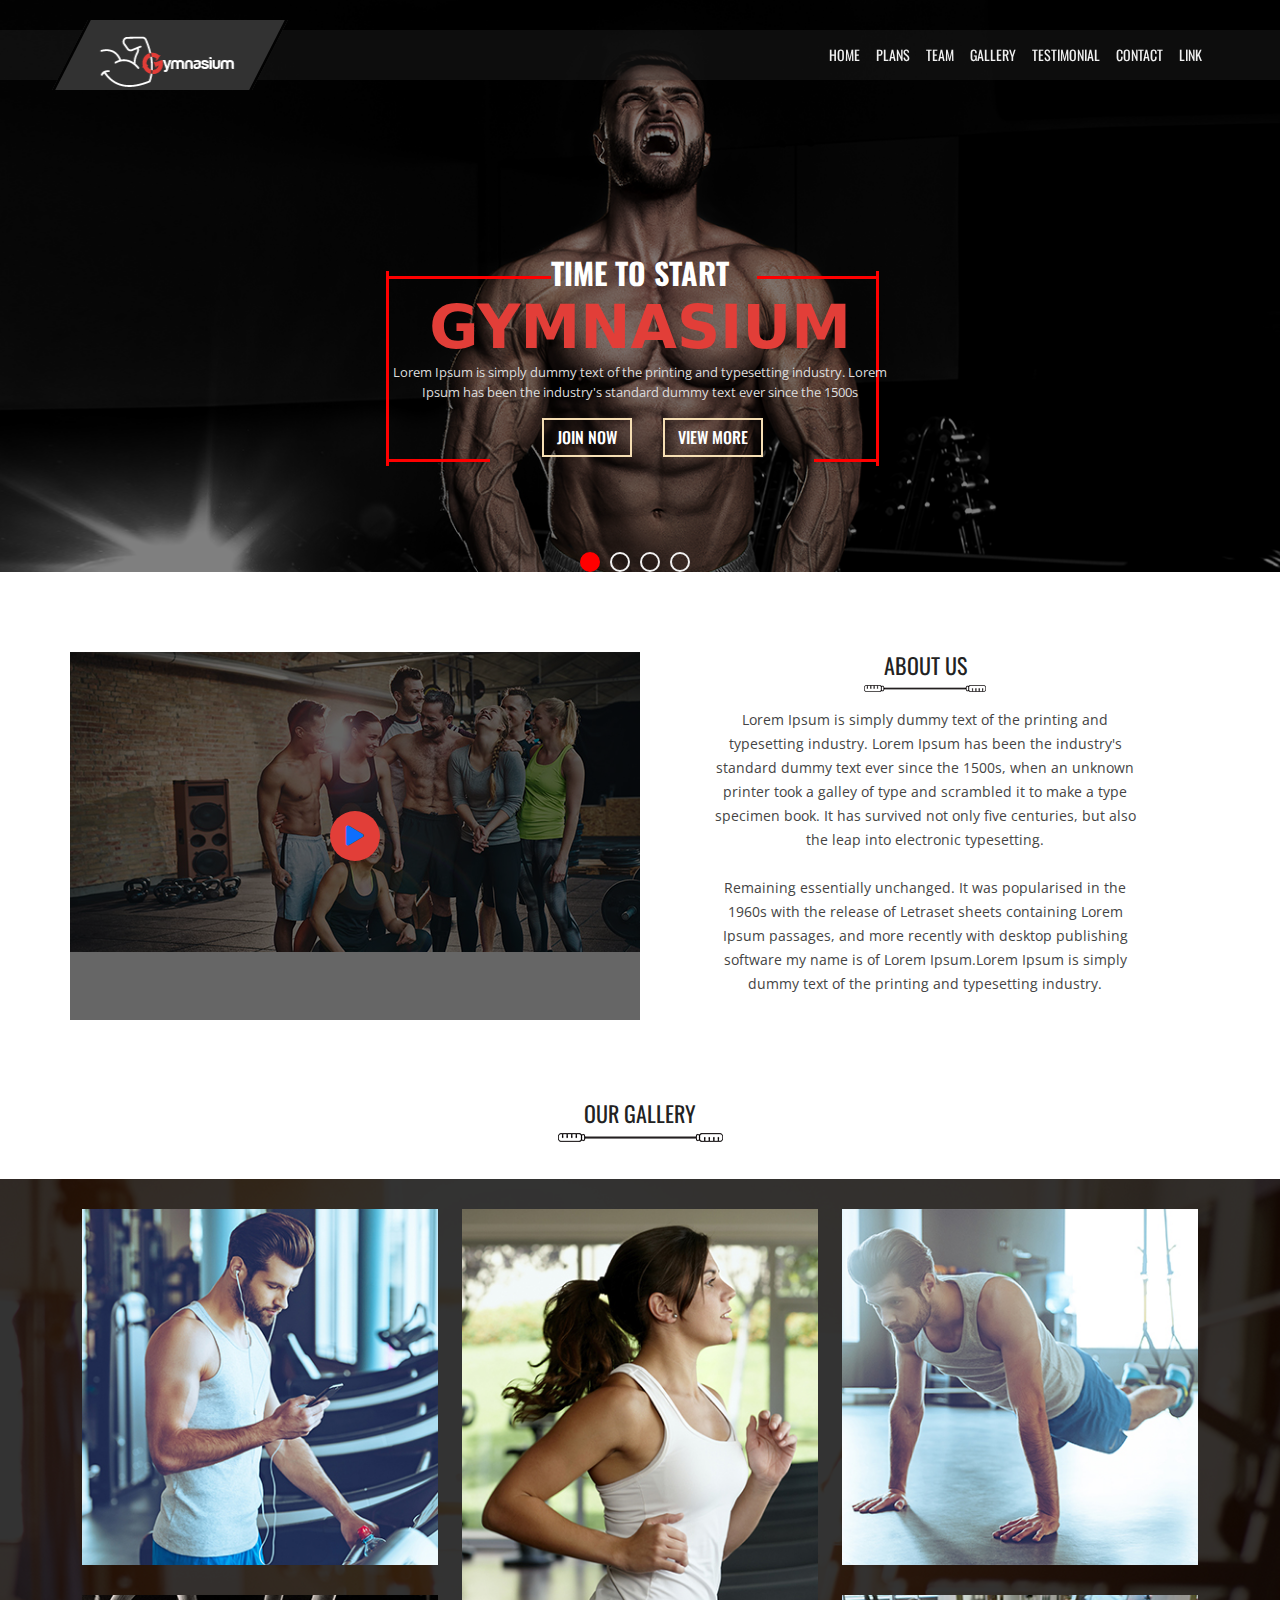
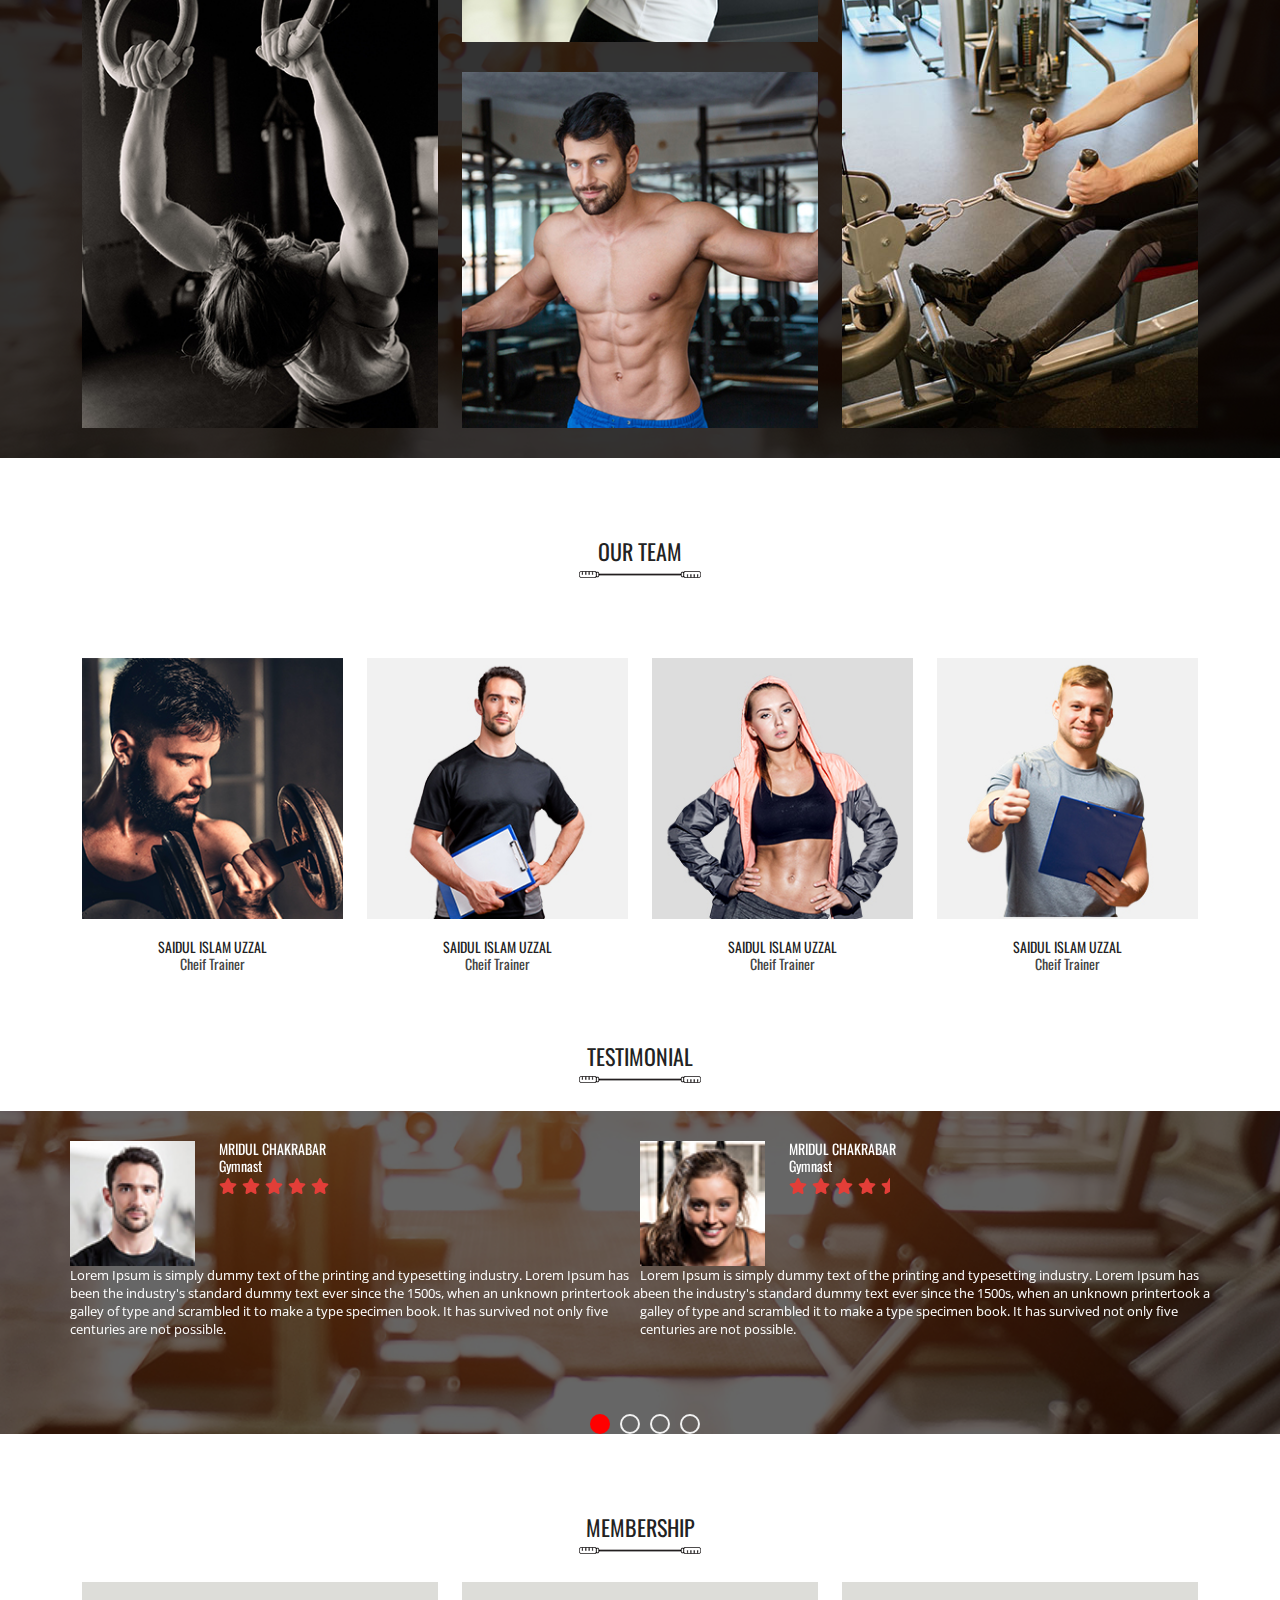
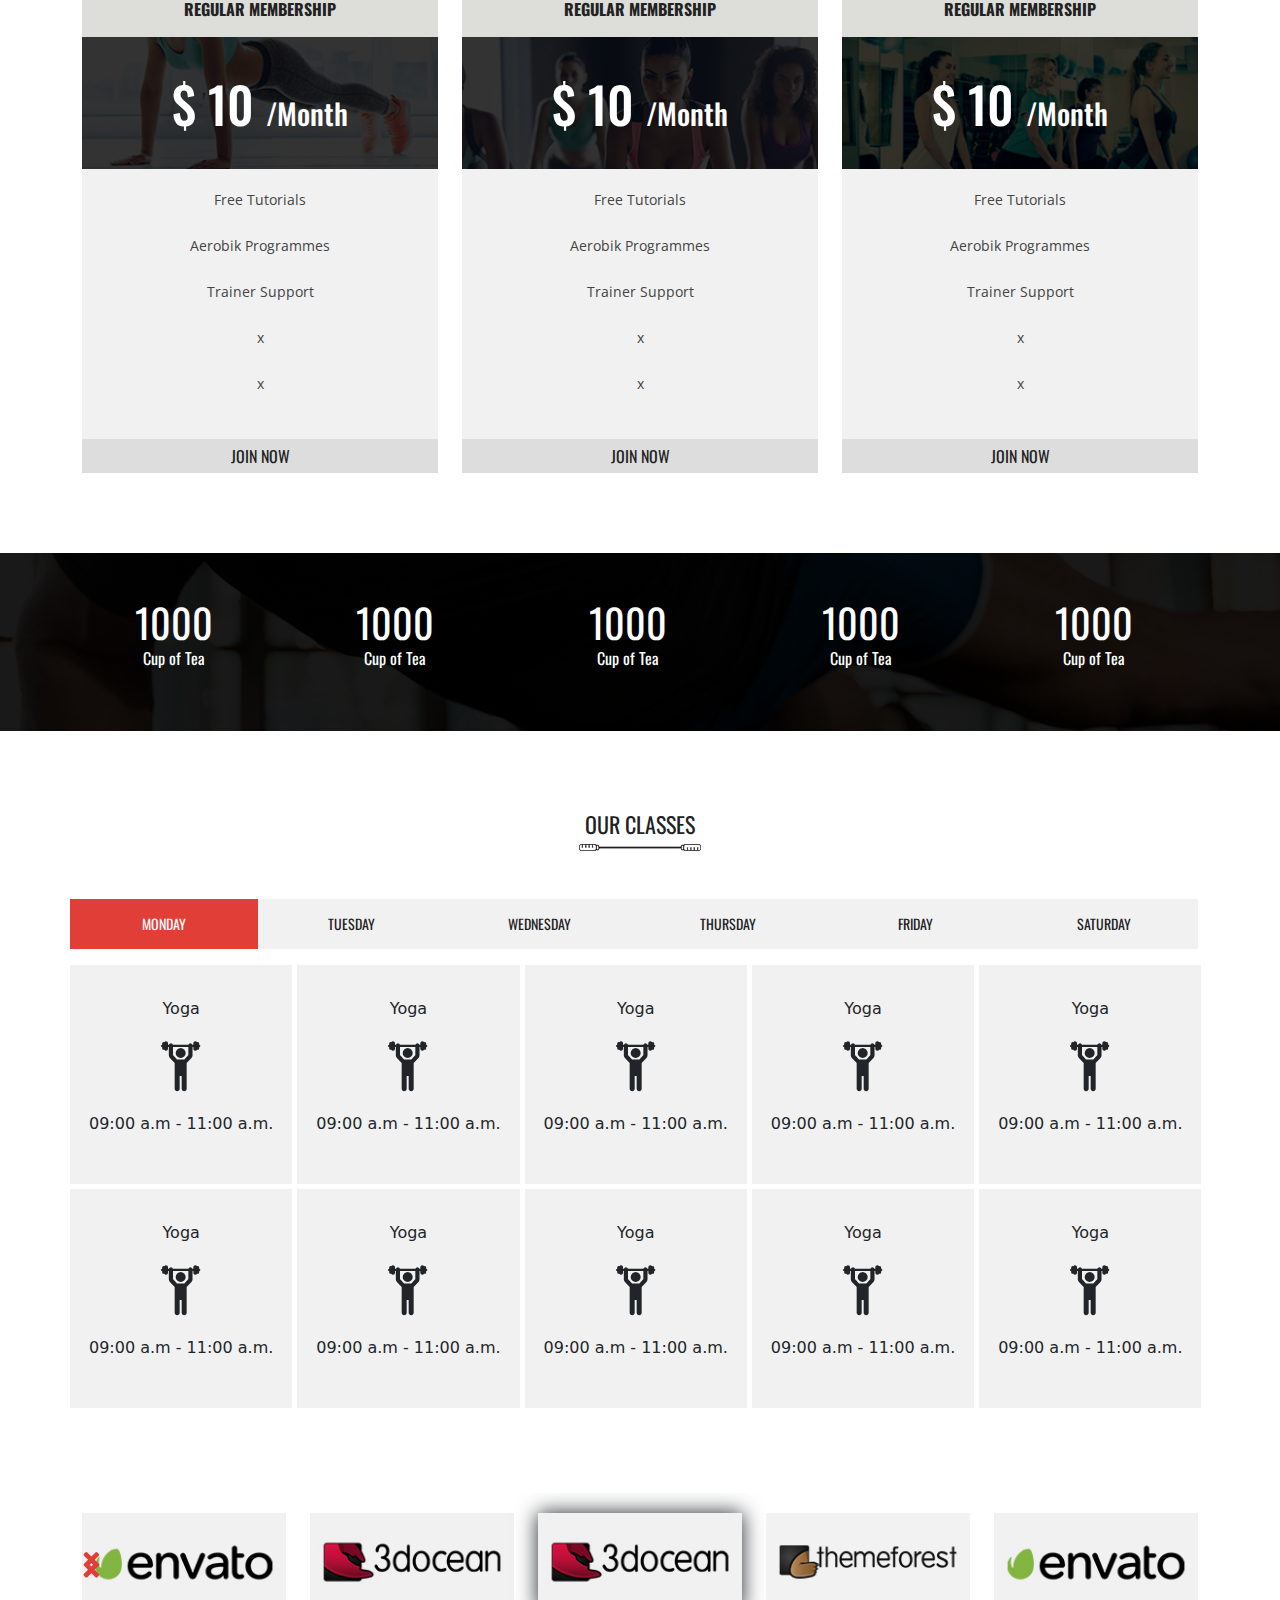
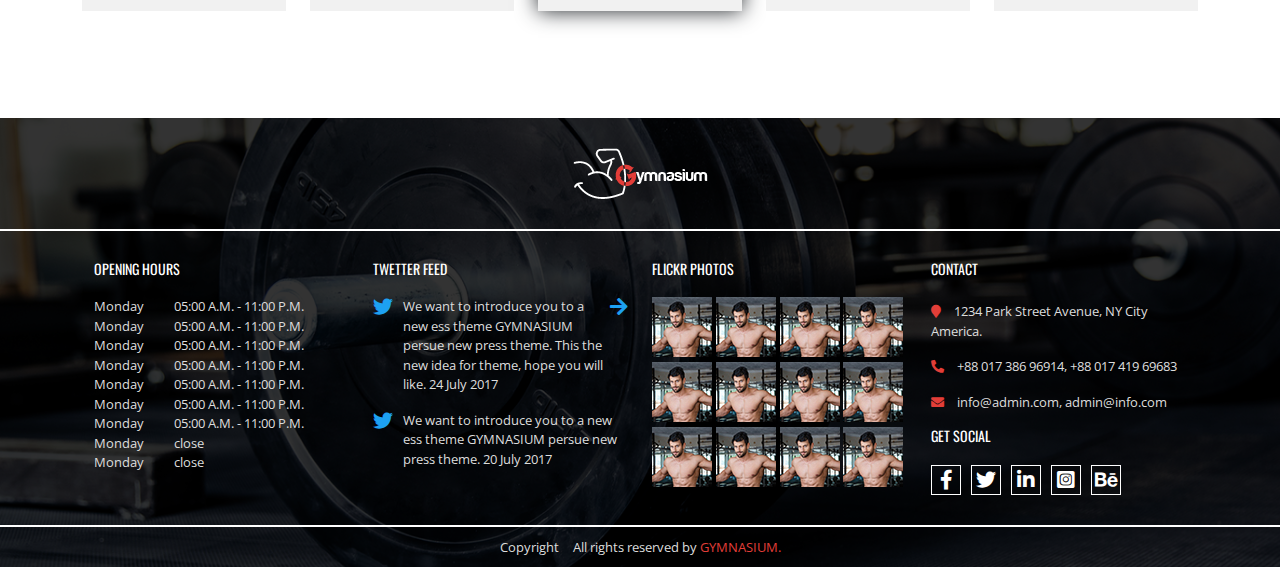
<file: index.html>
<!DOCTYPE html>
<html lang="en">

<head>
  <meta charset="UTF-8">
  <meta http-equiv="X-UA-Compatible" content="IE=edge">
  <meta name="viewport" content="width=device-width, initial-scale=1.0">
  <title>Gymnasium</title>
  <link rel="stylesheet" href="css/bootstrap.min.css">
  <link rel="stylesheet" href="css/slick.css">
  <link href="https://fonts.googleapis.com/css2?family=Oswald:wght@200;300;400;500;600;700&display=swap"
    rel="stylesheet">
  <link
    href="https://fonts.googleapis.com/css2?family=Open+Sans+Condensed:wght@300&family=Open+Sans:wght@300;400;600;700;800&family=Oswald:wght@200;300;400;500;600;700&display=swap"
    rel="stylesheet">
  <link rel="stylesheet" href="font/flaticon.css">
  <link rel="stylesheet" href="css/all.min.css">
  <link rel="stylesheet" href="css/venobox.min.css">
  <link rel="stylesheet" href="css/style.css">
  <link rel="stylesheet" href="css/responsive.css">
</head>

<body>
  <!-- #################################################
    menu part start
###################################################### -->
  <nav class="navbar navbar-expand-lg  menu_bar ">
    <div class="container px-lg-0 ">
      <a class="navbar-brand px-0" href="#"><img src="images/logo.png"    alt=""></a>
      <button class="navbar-toggler" type="button" data-bs-toggle="collapse" data-bs-target="#navbarSupportedContent"
        aria-controls="navbarSupportedContent" aria-expanded="false" aria-label="Toggle navigation">
        <i class="fas fa-bars"></i>
      </button>
      <div class="collapse navbar-collapse" id="navbarSupportedContent">
        <ul class="navbar-nav ms-auto mb-2 mb-lg-0">
          <li class="nav-item">
            <a class="nav-link active" aria-current="page" href="#">Home</a>
          </li>
          <li class="nav-item">
            <a class="nav-link" href="#">Plans</a>
          </li>
          <li class="nav-item">
            <a class="nav-link" href="#">team</a>
          </li>
          <li class="nav-item">
            <a class="nav-link" href="#">Gallery</a>
          </li>
          <li class="nav-item">
            <a class="nav-link" href="#">testimonial</a>
          </li>
          <li class="nav-item">
            <a class="nav-link" href="#">contact</a>
          </li>
          <li class="nav-item">
            <a class="nav-link" href="#">Link</a>
          </li>

        </ul>

      </div>
    </div>
  </nav>

  <!-- #################################################
    menu part end
###################################################### -->

  <!-- #################################################
    banner part start
###################################################### -->

  <section class="banner_part">
    <div class="banner">
      <div class="banner_img" style="background: url(images/banner-1.jpg) center no-repeat ; background-size: cover;">
        <div class="overly"></div>
        <div class="contianer row">
          <div class=" col-lg-6 m-auto banner_text ">
            <h2>Time To Start</h2>
            <h1>Gymnasium</h1>
            <p>Lorem Ipsum is simply dummy text of the printing and typesetting industry. Lorem <br> Ipsum has been the
              industry's standard dummy text ever since the 1500s</p>
            <a href="">join now</a>
            <a href="">View More</a>
          </div>
        </div>
      </div>
      <div class="banner_img"
        style="background: url(images/banner-$\ \(1\).jpg) center no-repeat ; background-size: cover;">
        <div class="overly"> </div>
        <div class="contianer row">
          <div class=" col-lg-6 m-auto banner_text ">
            <h2>Time To Start</h2>
            <h1>Gymnasium</h1>
            <p>Lorem Ipsum is simply dummy text of the printing and typesetting industry. Lorem <br> Ipsum has been the
              industry's standard dummy text ever since the 1500s</p>
            <a href="">join now</a>
            <a href="">View More</a>
          </div>
        </div>
      </div>
      <div class="banner_img"
        style="background: url(images/banner-$\ \(2\).jpg) center no-repeat; background-size: cover;">
        <div class="overly"></div>
        <div class="contianer row">
          <div class=" col-lg-6 m-auto banner_text ">
            <h2>Time To Start</h2>
            <h1>Gymnasium</h1>
            <p>Lorem Ipsum is simply dummy text of the printing and typesetting industry. Lorem <br> Ipsum has been the
              industry's standard dummy text ever since the 1500s</p>
            <a href="">join now</a>
            <a href="">View More</a>
          </div>
        </div>
      </div>
      <div class="banner_img"
        style="background: url(images/banner-$\ \(3\).jpg) center no-repeat ; background-size: cover;">
        <div class="overly"></div>
        <div class="contianer row">
          <div class=" col-lg-6 m-auto banner_text ">
            <h2>Time To Start</h2>
            <h1>Gymnasium</h1>
            <p>Lorem Ipsum is simply dummy text of the printing and typesetting industry. Lorem <br> Ipsum has been the
              industry's standard dummy text ever since the 1500s</p>

            <a href="">join now</a>
            <a href="">View More</a>
          </div>
        </div>
      </div>
    </div>


  </section>
  <!-- #################################################             
    banner part end
###################################################### -->

  <!-- #################################################             
    about part start
###################################################### -->
  <section class="about_part">
    <div class="container">
      <div class="row">
        <div class="col-lg-6 about_img p-0">
          <div class="overly">
            <a class="venobox" data-autoplay="true" data-vbtype="video" href="https://youtu.be/uKnU7ks_AR0">
              <i class="fas fa-play"></i></a>
          </div>
          <img class="img-fluid w-100" src="images/about.jpg" alt="">
        </div>
        <div class="col-lg-6 text-center about_text">
          <h3>About Us</h3>
          <img src="images/style.png" alt="">
          <p>Lorem Ipsum is simply dummy text of the printing and typesetting industry. Lorem Ipsum has been the
            industry's standard dummy text ever since the 1500s, when an unknown printer took a galley of type and
            scrambled it to make a type specimen book. It has survived not only five centuries, but also the leap into
            electronic typesetting. <br> <br>

            Remaining essentially unchanged. It was popularised in the 1960s with the release of Letraset sheets
            containing Lorem Ipsum passages, and more recently with desktop publishing software my name is of Lorem
            Ipsum.Lorem Ipsum is simply dummy text of the printing and typesetting industry. </p>

        </div>
      </div>
    </div>
  </section>

  <!-- #################################################             
    about part end
###################################################### -->

  <!-- #################################################             
    gallery part start
###################################################### -->
  <section class="gallery_part">
    <div class="gallery_head text-center">
      <h3>Our Gallery</h3>
      <img src="images/style-2.png" alt="">
    </div>

    <div class="gal_part" style="background: url(images/gal_banner.jpg) no-repeat center; background-size: cover;">
      <div class="container gal_cont">
        <div class="row">
          <div class="col-lg-4 gal_col">
            <div class="gal_img">
              <div class="overly">
                <a class="venobox" data-gall="gallery01" href="images/gal_img-1.jpg"><i
                    class="fas fa-search-plus"></i></a>

              </div>
              <img src="images/gal_img-1.jpg" class="img-fluid w-100 " alt="">
            </div>
            <div class="gal_img">
              <div class="overly">
                <a class="venobox" data-gall="gallery01" href="images/gal_img-4.jpg"><i
                    class="fas fa-search-plus"></i></a>
              </div>
              <img src="images/gal_img-4.jpg" class="img-fluid w-100 " alt="">
            </div>
          </div>

          <div class="col-lg-4 gal_col">
            <div class="gal_img">
              <div class="overly">
                <a class="venobox" data-gall="gallery01" href="images/gal_img-2.jpg"><i
                    class="fas fa-search-plus"></i></a>

              </div>
              <img src="images/gal_img-2.jpg" class="img-fluid w-100 " alt="">
            </div>
            <div class="gal_img">
              <div class="overly">
                <a class="venobox" data-gall="gallery01" href="images/gal_img-6.jpg"><i
                    class="fas fa-search-plus"></i></a>
              </div>
              <img src="images/gal_img-6.jpg" class="img-fluid w-100 " alt="">
            </div>
          </div>

          <div class="col-lg-4 gal_col">
            <div class="gal_img">
              <div class="overly">
                <a class="venobox" data-gall="gallery01" href="images/gal_img-3.jpg"><i
                    class="fas fa-search-plus"></i></a>

              </div>
              <img src="images/gal_img-3.jpg" class="img-fluid w-100 " alt="">
            </div>
            <div class="gal_img">
              <div class="overly">
                <a class="venobox" data-gall="gallery01" href="images/gal_img-5.jpg"><i
                    class="fas fa-search-plus"></i></a>
              </div>
              <img src="images/gal_img-5.jpg" class="img-fluid w-100 " alt="">
            </div>
          </div>
        </div>
      </div>

    </div>
  </section>

  <!-- #################################################             
    gallery part end
###################################################### -->

  <!-- #################################################             
    team part start
###################################################### -->
  <section class="team_part">
    <div class="container">
      <div class="row text-center">
        <div class="col-lg-12 team_head ">
          <h3>Our Team</h3>
          <img src="images/style.png" alt="">
        </div>
      </div>
    </div>

    <div class="team_pic">
      <div class="container">
        <div class="row">
          <div class="col-lg-3 team_col text-center">
            <div class="team_img">
              <div class="overly">
                <ul>
                  <li><a href="#"><i class="fab fa-facebook-f"></i></a></li>
                  <li><a href="#"><i class="fab fa-twitter"></i></a></li>
                  <li><a href="#"><i class="fab fa-linkedin-in"></i></a></li>
                </ul>
              </div>
              <img src="images/team-1.jpg" class="img-fluid w-100" alt="">
            </div>
            <div class="team_text">
              <h4>Saidul Islam Uzzal</h4>
              <h5>Cheif Trainer</h5>
              <p>Lorem Ipsum is simply dummy text of the printing and typesetting industry. Lorem Ipsum 1500s.</p>
            </div>
          </div>


          <div class="col-lg-3 team_col text-center">
            <div class="team_img">
              <div class="overly">
                <ul>
                  <li><a href="#"><i class="fab fa-facebook-f"></i></a></li>
                  <li><a href="#"><i class="fab fa-twitter"></i></a></li>
                  <li><a href="#"><i class="fab fa-linkedin-in"></i></a></li>
                </ul>
              </div>
              <img src="images/team-2.jpg" class="img-fluid w-100" alt="">
            </div>
            <div class="team_text">
              <h4>Saidul Islam Uzzal</h4>
              <h5>Cheif Trainer</h5>
              <p>Lorem Ipsum is simply dummy text of the printing and typesetting industry. Lorem Ipsum 1500s.</p>
            </div>
          </div>


          <div class="col-lg-3 team_col text-center">
            <div class="team_img">
              <div class="overly">
                <ul>
                  <li><a href="#"><i class="fab fa-facebook-f"></i></a></li>
                  <li><a href="#"><i class="fab fa-twitter"></i></a></li>
                  <li><a href="#"><i class="fab fa-linkedin-in"></i></a></li>
                </ul>
              </div>
              <img src="images/team-3.jpg" class="img-fluid w-100" alt="">
            </div>
            <div class="team_text">
              <h4>Saidul Islam Uzzal</h4>
              <h5>Cheif Trainer</h5>
              <p>Lorem Ipsum is simply dummy text of the printing and typesetting industry. Lorem Ipsum 1500s.</p>
            </div>
          </div>

          <div class="col-lg-3 team_col text-center">
            <div class="team_img">
              <div class="overly">
                <ul>
                  <li><a href="#"><i class="fab fa-facebook-f"></i></a></li>
                  <li><a href="#"><i class="fab fa-twitter"></i></a></li>
                  <li><a href="#"><i class="fab fa-linkedin-in"></i></a></li>
                </ul>
              </div>
              <img src="images/team-4.jpg" class="img-fluid w-100" alt="">
            </div>
            <div class="team_text">
              <h4>Saidul Islam Uzzal</h4>
              <h5>Cheif Trainer</h5>
              <p>Lorem Ipsum is simply dummy text of the printing and typesetting industry. Lorem Ipsum 1500s.</p>
            </div>
          </div>
        </div>
      </div>
    </div>


  </section>


  <!-- #################################################             
    team part end
###################################################### -->

  <!-- #################################################             
    testimonial part start
###################################################### -->
  <section class="testimonial_part">
    <div class="container">
      <div class="row">
        <div class="col-lg-12 testimonial_head text-center ">
          <h3>testimonial</h3>
          <img src="images/style.png" alt="">
        </div>
      </div>
    </div>

    <div class="testimonial_text"
      style="background: url(images/testimonial.jpg) no-repeat center; background-size: cover;">
      <div class="container test_cont">
        <div class="row text_slide">
          <div class="col-lg-6">
            <div class="row">
              <div class="col-lg-3">
                <img src="images/test_img-1.jpg" class="img-fluid w-100" alt="">
              </div>
              <div class="col-lg-9 test_head">
                <h4>Mridul Chakrabar</h4>
                <h5>Gymnast</h5>
                <i class="fas fa-star"></i>
                <i class="fas fa-star"></i>
                <i class="fas fa-star"></i>
                <i class="fas fa-star"></i>
                <i class="fas fa-star"></i>
              </div>
              <div class="col-lg-12 test_text">
                <p>Lorem Ipsum is simply dummy text of the printing and typesetting industry. Lorem Ipsum has been the
                  industry's standard dummy text ever since the 1500s, when an unknown printertook a galley of type and
                  scrambled it to make a type specimen book. It has survived not only five centuries are not possible.
                </p>
              </div>
            </div>
          </div>

          <div class="col-lg-6">
            <div class="row">
              <div class="col-lg-3">
                <img src="images/test_img-2.jpg" class="img-fluid w-100" alt="">
              </div>
              <div class="col-lg-9 test_head">
                <h4>Mridul Chakrabar</h4>
                <h5>Gymnast</h5>
                <i class="fas fa-star"></i>
                <i class="fas fa-star"></i>
                <i class="fas fa-star"></i>
                <i class="fas fa-star"></i>
                <i class="fas fa-star-half"></i>
              </div>
              <div class="col-lg-12 test_text">
                <p>Lorem Ipsum is simply dummy text of the printing and typesetting industry. Lorem Ipsum has been the
                  industry's standard dummy text ever since the 1500s, when an unknown printertook a galley of type and
                  scrambled it to make a type specimen book. It has survived not only five centuries are not possible.
                </p>
              </div>
            </div>
          </div>

          <div class="col-lg-6">
            <div class="row">
              <div class="col-lg-3">
                <img src="images/test_img-1.jpg" class="img-fluid w-100" alt="">
              </div>
              <div class="col-lg-9 test_head">
                <h4>Mridul Chakrabar</h4>
                <h5>Gymnast</h5>
                <i class="fas fa-star"></i>
                <i class="fas fa-star"></i>
                <i class="fas fa-star"></i>
                <i class="fas fa-star"></i>
                <i class="fas fa-star"></i>
              </div>
              <div class="col-lg-12 test_text">
                <p>Lorem Ipsum is simply dummy text of the printing and typesetting industry. Lorem Ipsum has been the
                  industry's standard dummy text ever since the 1500s, when an unknown printertook a galley of type and
                  scrambled it to make a type specimen book. It has survived not only five centuries are not possible.
                </p>
              </div>
            </div>
          </div>

          <div class="col-lg-6">
            <div class="row">
              <div class="col-lg-3">
                <img src="images/test_img-2.jpg" class="img-fluid w-100" alt="">
              </div>
              <div class="col-lg-9 test_head">
                <h4>Mridul Chakrabar</h4>
                <h5>Gymnast</h5>
                <i class="fas fa-star"></i>
                <i class="fas fa-star"></i>
                <i class="fas fa-star"></i>
                <i class="fas fa-star"></i>
                <i class="fas fa-star-half"></i>
              </div>
              <div class="col-lg-12 test_text">
                <p>Lorem Ipsum is simply dummy text of the printing and typesetting industry. Lorem Ipsum has been the
                  industry's standard dummy text ever since the 1500s, when an unknown printertook a galley of type and
                  scrambled it to make a type specimen book. It has survived not only five centuries are not possible.
                </p>
              </div>
            </div>
          </div>
        </div>
      </div>
    </div>

  </section>


  <!-- #################################################             
    testimonial part end
###################################################### -->

  <!-- #################################################             
    membership part star
###################################################### -->
  <section class="member_part">
    <div class="container">
      <div class="row">
        <div class="col-lg-12 membership_head text-center ">
          <h3>membership</h3>
          <img src="images/style.png" alt="">
        </div>
      </div>

      <div class="row member_text">
        <div class="col-lg-4 text-center col_part">
          <h4>Regular Membership</h4>
          <h3 style="background: url(images/member_img.jpg) center no-repeat; background-size: cover;">$ 10
            <span>/Month</span></h3>
          <ul>
            <li>Free Tutorials</li>
            <li>Aerobik Programmes</li>
            <li>Trainer Support</li>
            <li>x</li>
            <li>x</li>
          </ul>
          <a href="#">Join Now</a>
        </div>

        <div class="col-lg-4 text-center col_part">
          <h4>Regular Membership</h4>
          <h3 style="background: url(images/member_img-2.jpg) center no-repeat; background-size: cover;">$ 10
            <span>/Month</span></h3>
          <ul>
            <li>Free Tutorials</li>
            <li>Aerobik Programmes</li>
            <li>Trainer Support</li>
            <li>x</li>
            <li>x</li>
          </ul>
          <a href="#">Join Now</a>
        </div>

        <div class="col-lg-4 text-center col_part">
          <h4>Regular Membership</h4>
          <h3 style="background: url(images/member_img-3.jpg) center no-repeat; background-size: cover;">$ 10
            <span>/Month</span></h3>
          <ul>
            <li>Free Tutorials</li>
            <li>Aerobik Programmes</li>
            <li>Trainer Support</li>
            <li>x</li>
            <li>x</li>
          </ul>
          <a href="#">Join Now</a>
        </div>
      </div>

    </div>

  </section>

  <!-- #################################################             
    membership part end
###################################################### -->

  <!-- #################################################             
    counter part start
###################################################### -->

  <section class="counter_part" style="background: url(images/counter.jpg) no-repeat  center;background-size: cover;">
    <div class="container ">
      <div class="row text-center">
        <div class="col counter_text p-0 ">
          <h2 class="counter">1000</h2>
          <p>Cup of Tea</p>
        </div>
        <div class="col counter_text ">
          <h2 class="counter">1000</h2>
          <p>Cup of Tea</p>
        </div>
        <div class="col counter_text ">
          <h2 class="counter">1000</h2>
          <p>Cup of Tea</p>
        </div>

        <div class="col counter_text ">
          <h2 class="counter">1000</h2>
          <p>Cup of Tea</p>
        </div>

        <div class="col counter_text ">
          <h2 class="counter">1000</h2>
          <p>Cup of Tea</p>
        </div>
      </div>
    </div>
  </section>

  <!-- #################################################             
    counter part end
###################################################### -->


  <!-- #################################################             
    class part  start
###################################################### -->
  <section class="class_part">
    <div class="container">
      <div class="row">
        <div class="col-lg-12 membership_head text-center ">
          <h3>Our Classes</h3>
          <img src="images/style.png" alt="">
        </div>
      </div>
      <div class="row class_text">
        <ul class="nav nav-pills mb-3 nav_head" id="pills-tab" role="tablist">
          <li class="nav-item" role="presentation">
            <button class="nav-link active" id="monday" data-bs-toggle="pill" data-bs-target="#monday_time"
              type="button" role="tab" aria-controls="monday_time" aria-selected="true">monday</button>
          </li>
          <li class="nav-item" role="presentation">
            <button class="nav-link" id="tuesday" data-bs-toggle="pill" data-bs-target="#tuesday_time" type="button"
              role="tab" aria-controls="tuesday_time" aria-selected="false">tuesday</button>
          </li>
          <li class="nav-item" role="presentation">
            <button class="nav-link" id="wednesday" data-bs-toggle="pill" data-bs-target="#wednesday_time" type="button"
              role="tab" aria-controls="wednesday_time" aria-selected="false">wednesday</button>
          </li>

          <li class="nav-item" role="presentation">
            <button class="nav-link" id="thursday" data-bs-toggle="pill" data-bs-target="#thursday_time" type="button"
              role="tab" aria-controls="thursday_time"" aria-selected=" false">thursday</button>
          </li>
          <li class="nav-item" role="presentation">
            <button class="nav-link" id="friday" data-bs-toggle="pill" data-bs-target="#friday_time" type="button"
              role="tab" aria-controls="friday_time" aria-selected="false">friday</button>
          </li>
          <li class="nav-item" role="presentation">
            <button class="nav-link" id="saturday" data-bs-toggle="pill" data-bs-target="#saturday_time" type="button"
              role="tab" aria-controls="saturday_time" aria-selected="false">saturday</button>
          </li>
        </ul>
        <div class="tab-content m-0 p-0" id="pills-tabContent">
          <div class="tab-pane fade show active" id="monday_time" role="tabpanel" aria-labelledby="monday">
            <ul class="count_text">
              <li>
                <p>Yoga</p>
                <i class="flaticon-man-lifting-weight"></i>
                <p>09:00 a.m - 11:00 a.m.</p>
              </li>
              <li>
                <p>Yoga</p>
                <i class="flaticon-man-lifting-weight"></i>
                <p>09:00 a.m - 11:00 a.m.</p>
              </li>
              <li>
                <p>Yoga</p>
                <i class="flaticon-man-lifting-weight"></i>
                <p>09:00 a.m - 11:00 a.m.</p>
              </li>
              <li>
                <p>Yoga</p>
                <i class="flaticon-man-lifting-weight"></i>
                <p>09:00 a.m - 11:00 a.m.</p>
              </li>
              <li>
                <p>Yoga</p>
                <i class="flaticon-man-lifting-weight"></i>
                <p>09:00 a.m - 11:00 a.m.</p>
              </li>
              <li>
                <p>Yoga</p>
                <i class="flaticon-man-lifting-weight"></i>
                <p>09:00 a.m - 11:00 a.m.</p>
              </li>
              <li>
                <p>Yoga</p>
                <i class="flaticon-man-lifting-weight"></i>
                <p>09:00 a.m - 11:00 a.m.</p>
              </li>
              <li>
                <p>Yoga</p>
                <i class="flaticon-man-lifting-weight"></i>
                <p>09:00 a.m - 11:00 a.m.</p>
              </li>
              <li>
                <p>Yoga</p>
                <i class="flaticon-man-lifting-weight"></i>
                <p>09:00 a.m - 11:00 a.m.</p>
              </li>
              <li>
                <p>Yoga</p>
                <i class="flaticon-man-lifting-weight"></i>
                <p>09:00 a.m - 11:00 a.m.</p>
              </li>
            </ul>

          </div>
          <div class="tab-pane fade" id="tuesday_time" role="tabpanel" aria-labelledby="tuesday">
            <ul class="count_text">
              <li>
                <p>Yoga</p>
                <i class="flaticon-man-lifting-weight"></i>
                <p>09:00 a.m - 11:00 a.m.</p>
              </li>
              <li>
                <p>Yoga</p>
                <i class="flaticon-man-lifting-weight"></i>
                <p>09:00 a.m - 11:00 a.m.</p>
              </li>
              <li>
                <p>Yoga</p>
                <i class="flaticon-man-lifting-weight"></i>
                <p>09:00 a.m - 11:00 a.m.</p>
              </li>
              <li>
                <p>Yoga</p>
                <i class="flaticon-man-lifting-weight"></i>
                <p>09:00 a.m - 11:00 a.m.</p>
              </li>
              <li>
                <p>Yoga</p>
                <i class="flaticon-man-lifting-weight"></i>
                <p>09:00 a.m - 11:00 a.m.</p>
              </li>
              <li>
                <p>Yoga</p>
                <i class="flaticon-man-lifting-weight"></i>
                <p>09:00 a.m - 11:00 a.m.</p>
              </li>

            </ul>
          </div>
          <div class="tab-pane fade" id="wednesday_time" role="tabpanel" aria-labelledby="wednesday">
            <ul class="count_text">
              <li>
                <p>Yoga</p>
                <i class="flaticon-man-lifting-weight"></i>
                <p>09:00 a.m - 11:00 a.m.</p>
              </li>
              <li>
                <p>Yoga</p>
                <i class="flaticon-man-lifting-weight"></i>
                <p>09:00 a.m - 11:00 a.m.</p>
              </li>
              <li>
                <p>Yoga</p>
                <i class="flaticon-man-lifting-weight"></i>
                <p>09:00 a.m - 11:00 a.m.</p>
              </li>


            </ul>
          </div>
          <div class="tab-pane fade" id="thursday_time" role="tabpanel" aria-labelledby="thursday">thursday</div>
          <div class="tab-pane fade" id="friday_time" role="tabpanel" aria-labelledby="friday">friday</div>
          <div class="tab-pane fade" id="saturday_time" role="tabpanel" aria-labelledby="saturday">saturday</div>
        </div>
      </div>
    </div>
  </section>

  <!-- #################################################             
    class  part end
###################################################### -->


  <!-- #################################################             
    logo  part start
###################################################### --> 


<section class="logo_part">
  <div class="container">
    <div class="row logo_slider">
      <div class="col">
        <div class="logo_img">
          <img src="images/logo-2.jpg" class="img-fluid w-100" alt="">
        </div>
      </div>

      <div class="col">
        <div class="logo_img">
          <img src="images/logo-3.jpg" class="img-fluid w-100" alt="">
        </div>
      </div>

      <div class="col">
        <div class="logo_img">
          <img src="images/logo-6.jpg" class="img-fluid w-100" alt="">
        </div>
      </div>

      <div class="col">
        <div class="logo_img">
          <img src="images/logo-5.jpg" class="img-fluid w-100" alt="">
        </div>
      </div>

      <div class="col">
        <div class="logo_img">
          <img src="images/logo-6.jpg" class="img-fluid w-100" alt="">
        </div>
      </div>

      <div class="col">
        <div class="logo_img">
          <img src="images/logo-2.jpg" class="img-fluid w-100" alt="">
        </div>
      </div>
    </div>
  </div>
</section>


  <!-- #################################################             
    logo  part end
######################################################




  <!-- #################################################             
    footer  part start
###################################################### -->
  <section class="footer_part" style="background: url(images/footer.jpg) no-repeat center; background-size: cover;">
    <div class="container">
      <div class="row text-center footer_logo">
        <div class="col-lg-12 ">
          <img src="images/logo.png" alt="">
        </div>
      </div>
    </div>
    <div class="footer_text">
      <div class="container">
        <div class="row footer_row">
          <div class="col-lg-3 footer_first">
            <h4>Opening Hours</h4>
            <ul>
              <li>Monday<span>05:00 A.M. - 11:00 P.M.</span></li>
              <li>Monday<span>05:00 A.M. - 11:00 P.M.</span></li>
              <li>Monday<span>05:00 A.M. - 11:00 P.M.</span></li>
              <li>Monday<span>05:00 A.M. - 11:00 P.M.</span></li>
              <li>Monday<span>05:00 A.M. - 11:00 P.M.</span></li>
              <li>Monday<span>05:00 A.M. - 11:00 P.M.</span></li>
              <li>Monday<span>05:00 A.M. - 11:00 P.M.</span></li>
              <li>Monday<span>close</span></li>
              <li>Monday<span>close</span></li>

            </ul>

          </div>
          <div class="col-lg-3 footer_first">
            <h4>Twetter Feed</h4>
            <ul>
              <li><i class="fab fa-twitter"></i>
                <p>We want to introduce you to a new ess theme GYMNASIUM persue new
                  press theme. This the new idea for theme, hope you will like.
                  24 July 2017</p> <i class="fas fa-arrow-right"></i>
              </li>

              <li><i class="fab fa-twitter"></i>
                <p>We want to introduce you to a new ess theme GYMNASIUM persue new
                  press theme.
                  20 July 2017</p>
              </li>
            </ul>

          </div>

          <div class="col-lg-3 footer_first footer_img">
            <h4>Flickr Photos</h4>
            <ul>
              <li><img src="images/footer_img.jpg" alt=""> </li>
              <li><img src="images/footer_img.jpg" alt=""> </li>
              <li><img src="images/footer_img.jpg" alt=""> </li>
              <li><img src="images/footer_img.jpg" alt=""> </li>
              <li><img src="images/footer_img.jpg" alt=""> </li>
              <li><img src="images/footer_img.jpg" alt=""> </li>
              <li><img src="images/footer_img.jpg" alt=""> </li>
              <li><img src="images/footer_img.jpg" alt=""> </li>
              <li><img src="images/footer_img.jpg" alt=""> </li>
              <li><img src="images/footer_img.jpg" alt=""> </li>
              <li><img src="images/footer_img.jpg" alt=""> </li>
              <li><img src="images/footer_img.jpg" alt=""> </li>
            </ul>
            
          </div>

          <div class="col-lg-3 footer_first footer_icon">
            <h4>Contact</h4>
            <div class="footer_add">
            <p><i class="fas fa-map-marker"></i>  1234 Park Street Avenue, NY City America.</p>
            <p><i class="fas fa-phone-alt"></i> +88 017 386 96914, +88 017 419 69683</p>
            <p><i class="fas fa-envelope"></i>  info@admin.com, admin@info.com</p>
          </div>
          <h4>get Social</h4>
          <ul>
            <li><a href=""><i class="fab fa-facebook-f"></i></a></li>
            <li><a href=""><i class="fab fa-twitter"></i></a></li>
            <li><a href=""><i class="fab fa-linkedin-in"></i></a></li>
            <li><a href=""><i class="fab fa-instagram-square"></i></a></li>
            <li><a href=""><i class="fab fa-behance"></i></a></li>
           
          </ul>
          </div>
        </div>
      </div>
    </div>
<div class="text-center footer_last"> <p>Copyright  All rights reserved by <span> GYMNASIUM.</span></p> </div>
   

  </section> 


  <!-- #################################################             
    footer  part end
###################################################### -->











  <script src="js/jquery-1.12.4.min.js"></script>
  <script src="js/bootstrap.bundle.min.js"></script>
  <script src="js/slick.min.js"></script>
  <script src="js/venobox.min.js"></script>
  <script src="js/waypoints.min.js"></script>
  <script src="js/jquery.counterup.min.js"></script>
  <script src="js/script.js"></script>
</body>

</html>
</file>
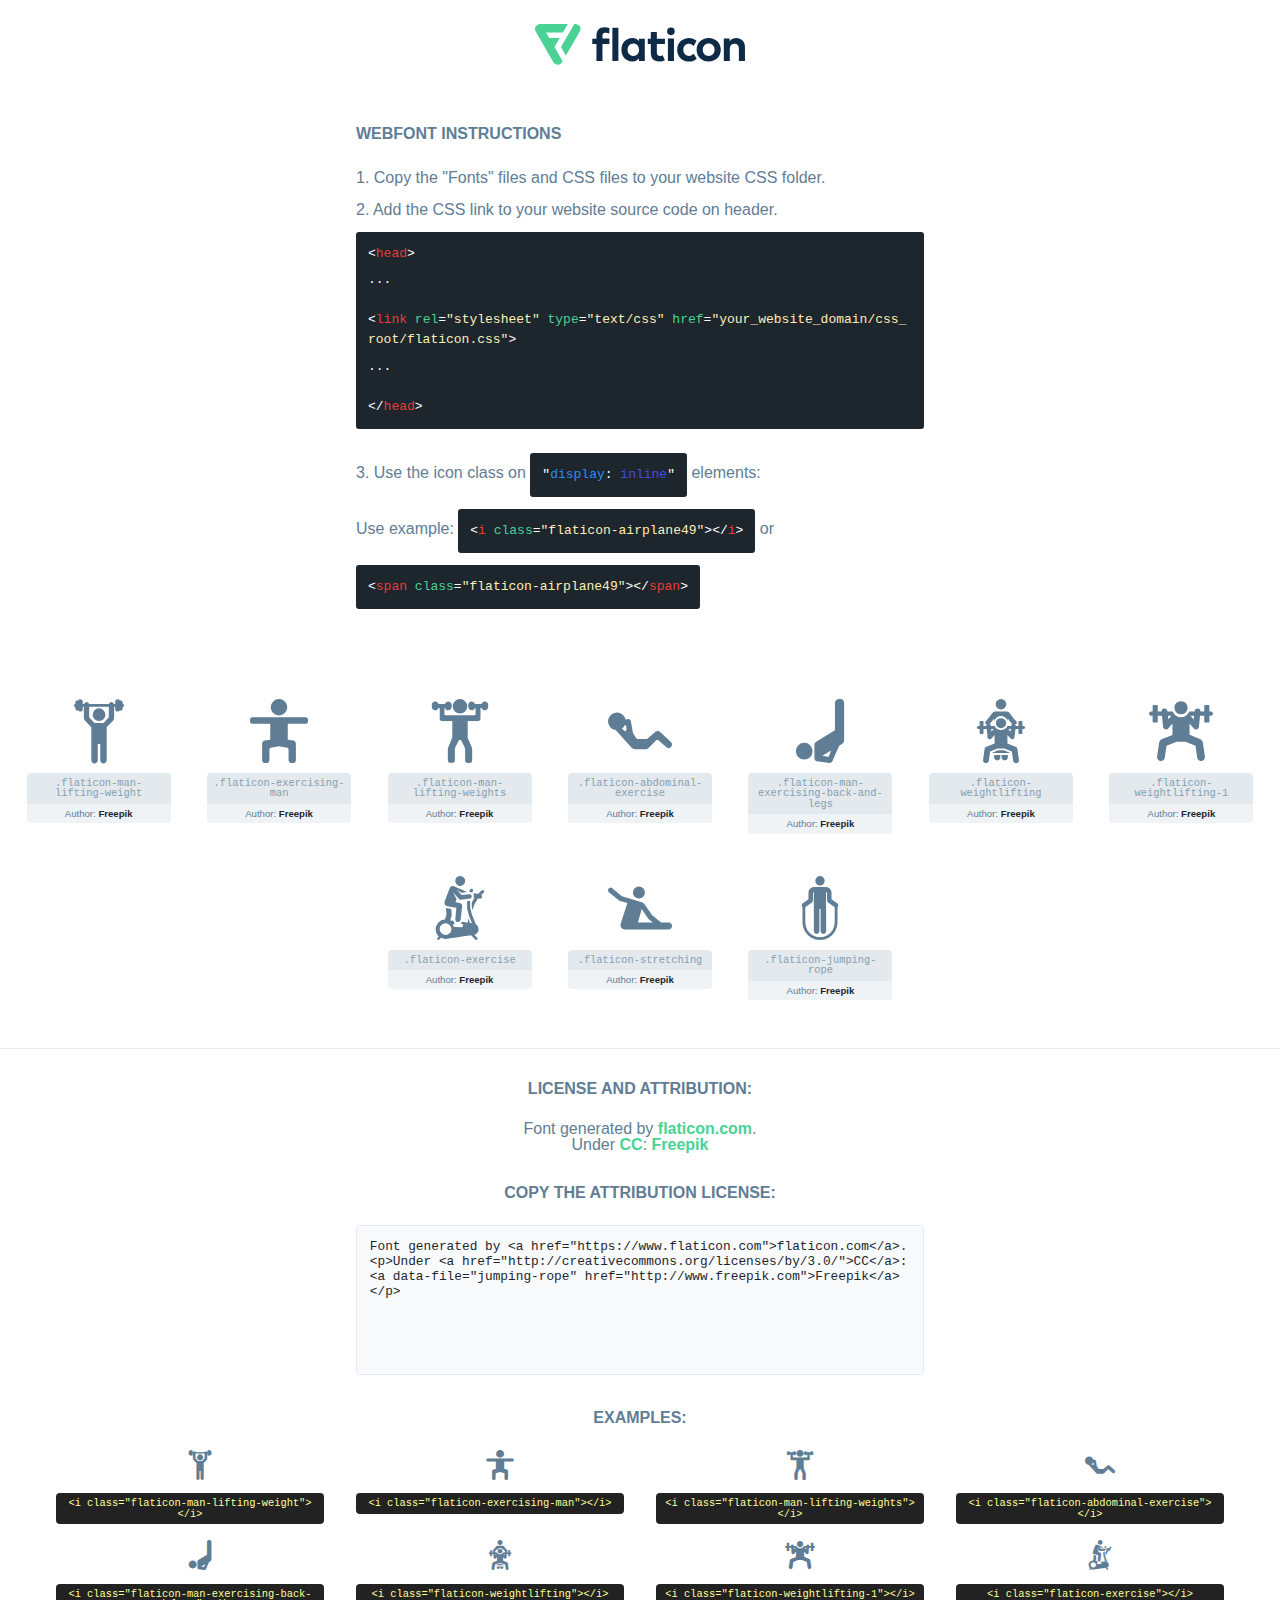
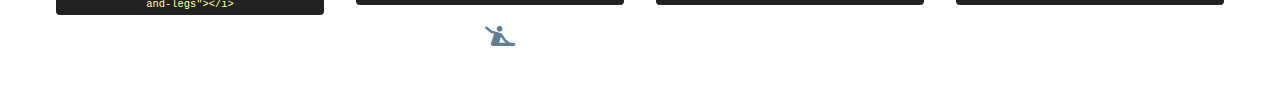
<file: font/flaticon.html>
<!DOCTYPE html>
<html lang="en">
<head>
    <title>Flaticon Webfont</title>
    <link rel="stylesheet" type="text/css" href="flaticon.css"/>
    <meta charset="UTF-8">
    <style>
        html, body, div, span, applet, object, iframe,
        h1, h2, h3, h4, h5, h6, p, blockquote, pre,
        a, abbr, acronym, address, big, cite, code,
        del, dfn, em, img, ins, kbd, q, s, samp,
        small, strike, strong, sub, sup, tt, var,
        b, u, i, center,
        dl, dt, dd, ol, ul, li,
        fieldset, form, label, legend,
        table, caption, tbody, tfoot, thead, tr, th, td,
        article, aside, canvas, details, embed,
        figure, figcaption, footer, header, hgroup,
        menu, nav, output, ruby, section, summary,
        time, mark, audio, video {
            margin: 0;
            padding: 0;
            border: 0;
            font-size: 100%;
            font: inherit;
            vertical-align: baseline;
        }

        /* HTML5 display-role reset for older browsers */
        article, aside, details, figcaption, figure,
        footer, header, hgroup, menu, nav, section {
            display: block;
        }

        body {
            line-height: 1;
        }

        ol, ul {
            list-style: none;
        }

        blockquote, q {
            quotes: none;
        }

        blockquote:before, blockquote:after,
        q:before, q:after {
            content: '';
            content: none;
        }

        table {
            border-collapse: collapse;
            border-spacing: 0;
        }

        body {
            font-family: Helvetica, Arial, sans-serif;
            font-size: 16px;
            color: #5f7d95;
        }

        a {
            color: #4AD295;
            font-weight: bold;
            text-decoration: none;
        }

        * {
            -moz-box-sizing: border-box;
            -webkit-box-sizing: border-box;
            box-sizing: border-box;
            margin: 0;
            padding: 0;
        }

        [class^="flaticon-"]:before, [class*=" flaticon-"]:before, [class^="flaticon-"]:after, [class*=" flaticon-"]:after {
            font-family: Flaticon;
            font-size: 30px;
            font-style: normal;
            margin-left: 20px;
            color: #333;
        }

        .wrapper {
            max-width: 600px;
            margin: auto;
            padding: 0 1em;
        }

        .title {
            margin-bottom: 24px;
            text-transform: uppercase;
            font-weight: bold;
        }

        header {
            text-align: center;
            padding: 24px;
        }

        header .logo {
            width: 210px;
            height: auto;
            border: none;
            display: inline-block;
        }

        header strong {
            font-size: 28px;
            font-weight: 500;
            vertical-align: middle;
        }

        .demo {
            margin: 2em auto;
            line-height: 1.25em;
        }

        .demo ul li {
            margin-bottom: 12px;
        }

        .demo ul li code {
            background-color: #1D262D;
            border-radius: 3px;
            padding: 12px;
            display: inline-block;
            color: #fff;
            font-family: Consolas, Monaco, Lucida Console, Liberation Mono, DejaVu Sans Mono, Bitstream Vera Sans Mono, Courier New, monospace;
            font-weight: lighter;
            margin-top: 12px;
            font-size: 13px;
            word-break: break-all;
        }

        .demo ul li code .red {
            color: #EC3A3B;
        }

        .demo ul li code .green {
            color: #4AD295;
        }

        .demo ul li code .yellow {
            color: #FFEEB6;
        }

        .demo ul li code .blue {
            color: #2C8CF4;
        }

        .demo ul li code .purple {
            color: #4949E7;
        }

        .demo ul li code .dots {
            margin-top: 0.5em;
            display: block;
        }

        #glyphs {
            border-bottom: 1px solid #E3E9ED;
            padding: 2em 0;
            text-align: center;
        }

        .glyph {
            display: inline-block;
            width: 9em;
            margin: 1em;
            text-align: center;
            vertical-align: top;
            background: #FFF;
        }

        .glyph .flaticon {
            padding: 10px;
            display: block;
            font-family: "Flaticon";
            font-size: 64px;
            line-height: 1;
        }

        .glyph .flaticon:before {
            font-size: 64px;
            color: #5f7d95;
            margin-left: 0;
        }

        .class-name {
            font-size: 0.65em;
            background-color: #E3E9ED;
            color: #869FB2;
            border-radius: 4px 4px 0 0;
            padding: 0.5em;
            font-family: Consolas, Monaco, Lucida Console, Liberation Mono, DejaVu Sans Mono, Bitstream Vera Sans Mono, Courier New, monospace;
        }

        .author-name {
            font-size: 0.6em;
            background-color: #EFF3F6;
            border-top: 0;
            border-radius: 0 0 4px 4px;
            padding: 0.5em;
        }

        .author-name a {
            color: #1D262D;
        }

        .class-name:last-child {
            font-size: 10px;
            color: #888;
        }

        .class-name:last-child a {
            font-size: 10px;
            color: #555;
        }

        .glyph > input {
            display: block;
            width: 100px;
            margin: 5px auto;
            text-align: center;
            font-size: 12px;
            cursor: text;
        }

        .glyph > input.icon-input {
            font-family: "Flaticon";
            font-size: 16px;
            margin-bottom: 10px;
        }

        .attribution .title {
            margin-top: 2em;
        }

        .attribution textarea {
            background-color: #F8FAFB;
            color: #1D262D;
            padding: 1em;
            border: none;
            box-shadow: none;
            border: 1px solid #E3E9ED;
            border-radius: 4px;
            resize: none;
            width: 100%;
            height: 150px;
            font-size: 0.8em;
            font-family: Consolas, Monaco, Lucida Console, Liberation Mono, DejaVu Sans Mono, Bitstream Vera Sans Mono, Courier New, monospace;
            -webkit-appearance: none;
        }

        .attribution textarea:hover {
            border-color: #CFD9E0;
        }

        .attribution textarea:focus {
            border-color: #4AD295;
        }

        .iconsuse {
            margin: 2em auto;
            text-align: center;
            max-width: 1200px;
        }

        .iconsuse:after {
            content: '';
            display: table;
            clear: both;
        }

        .iconsuse .image {
            float: left;
            width: 25%;
            padding: 0 1em;
        }

        .iconsuse .image p {
            margin-bottom: 1em;
        }

        .iconsuse .image span {
            display: block;
            font-size: 0.65em;
            background-color: #222;
            color: #fff;
            border-radius: 4px;
            padding: 0.5em;
            color: #FFFF99;
            margin-top: 1em;
            font-family: Consolas, Monaco, Lucida Console, Liberation Mono, DejaVu Sans Mono, Bitstream Vera Sans Mono, Courier New, monospace;
        }

        .flaticon:before {
            color: #5f7d95;
        }

        #footer {
            text-align: center;
            background-color: #1D262D;
            color: #869FB2;
            padding: 12px;
            font-size: 14px;
        }

        #footer a {
            font-weight: normal;
        }

        @media (max-width: 960px) {
            .iconsuse .image {
                width: 50%;
            }
        }

        .preview {
            width: 100px;
            display: inline-block;
            margin: 10px;
        }

        .preview .inner {
            display: inline-block;
            width: 100%;
            text-align: center;
            background: #f5f5f5;
            -webkit-border-radius: 3px 3px 0 0;
            -moz-border-radius: 3px 3px 0 0;
            border-radius: 3px 3px 0 0;
        }

        .preview .inner  {
            line-height: 85px;
            font-size: 40px;
            color: #333;
        }

        .label {
            display: inline-block;
            width: 100%;
            box-sizing: border-box;
            padding: 5px;
            font-size: 10px;
            font-family: Monaco, monospace;
            color: #666;
            white-space: nowrap;
            overflow: hidden;
            text-overflow: ellipsis;
            background: #ddd;
            -webkit-border-radius: 0 0 3px 3px;
            -moz-border-radius: 0 0 3px 3px;
            border-radius: 0 0 3px 3px;
            color: #666;
        }
    </style>
</head>
<body>
    <header>
        <a href="https://www.flaticon.com/" target="_blank" class="logo">
            <svg xmlns="http://www.w3.org/2000/svg" viewBox="0 0 394.3 76.5">
                <path d="M156.6,69.4H145.3V7.1h11.3Z" style="fill:#0e2a47"/>
                <path d="M206.2,69.4h-11V64.8a15.4,15.4,0,0,1-12.6,5.7c-11.6,0-20.3-9.5-20.3-22.1s8.8-22.1,20.3-22.1a15.4,15.4,0,0,1,12.6,5.8V27.5h11Zm-32.4-21c0,6.4,4.2,11.6,10.8,11.6s10.8-4.9,10.8-11.6-4.4-11.6-10.8-11.6S173.9,42,173.9,48.4Z"
                      style="fill:#0e2a47"/>
                <path d="M262.5,13.7a7.2,7.2,0,0,1-14.4,0,7.2,7.2,0,1,1,14.4,0ZM261,69.4H249.6v-42H261Z"
                      style="fill:#0e2a47"/>
                <path id="_Trazado_" data-name="&lt;Trazado&gt;"
                      d="M139.6,17.8a16.6,16.6,0,0,0-8-1.4c-3.2.4-4.9,2-4.9,5.9v5.1h13V37.5h-13v32H115.4v-32h-7.8v-10h7.8V22.2c0-9.9,5.2-16.3,15-16.3a23.4,23.4,0,0,1,9.3,1.8Z"
                      style="fill:#0e2a47"/>
                <path d="M235.1,60c-3.5,0-6.3-1.9-6.3-7.1V37.5H244v-10H228.8V15H217.5V27.5h-5.7v10h5.7V53.7c0,10.9,5.3,16.8,15.7,16.8A22.9,22.9,0,0,0,244,68l-4.3-9.1A12.3,12.3,0,0,1,235.1,60Z"
                      style="fill:#0e2a47"/>
                <path d="M348.9,48.4c0,12.6-9.7,22.1-22.7,22.1s-22.7-9.4-22.7-22.1,9.6-22.1,22.7-22.1S348.9,35.8,348.9,48.4Zm-33.9,0c0,6.8,4.8,11.6,11.1,11.6s11.2-4.8,11.2-11.6-4.8-11.6-11.2-11.6S315.1,41.6,315.1,48.4Z"
                      style="fill:#0e2a47"/>
                <path d="M394.3,42.7V69.4H382.9V46.3c0-6.1-3-9.4-8.2-9.4s-8.9,3.2-8.9,9.5v23H354.6v-42h11v4.9c3-4.5,7.6-6.1,12.3-6.1C387.5,26.3,394.3,33,394.3,42.7Z"
                      style="fill:#0e2a47"/>
                <path d="M298,55.7h0a12.4,12.4,0,0,1-8.2,4.2h-.9l-1.8-.2a10,10,0,0,1-7.4-5.6,13.2,13.2,0,0,1-1.2-5.8,13,13,0,0,1,1.3-5.9,10.1,10.1,0,0,1,7.5-5.5h2.4a11.7,11.7,0,0,1,8.3,4.2l5.5-9.6a19.9,19.9,0,0,0-8.1-4.3,23.4,23.4,0,0,0-6.1-.8,25.2,25.2,0,0,0-7.5,1.1,20.9,20.9,0,0,0-8,4.6,21.9,21.9,0,0,0-6.8,16.4,21.9,21.9,0,0,0,6.7,16.3,20.9,20.9,0,0,0,8,4.6,25.2,25.2,0,0,0,7.7,1.2,23.6,23.6,0,0,0,6.2-.8,20,20,0,0,0,8.1-4.4Z"
                      style="fill:#0e2a47"/>
                <path d="M46.3,26.5H26.9L20.8,16H52.4L61.6,0H9.4A9.3,9.3,0,0,0,1.3,4.7a9.3,9.3,0,0,0,0,9.4L34.6,71.8a9.4,9.4,0,0,0,16.2,0l1.1-1.9L36.6,43.3Z"
                      style="fill:#4ad295"/>
                <path d="M84.2,4.7A9.3,9.3,0,0,0,76.1,0H73.8l-25,43.3,9.2,16L84.2,14A9.3,9.3,0,0,0,84.2,4.7Z"
                      style="fill:#4ad295"/>
            </svg>
        </a>
    </header>
    <section class="demo wrapper">

        <p class="title">Webfont Instructions</p>

        <ul>
            <li>
                <span class="num">1. </span>Copy the "Fonts" files and CSS files to your website CSS folder.
            </li>
            <li>
                <span class="num">2. </span>Add the CSS link to your website source code on header.
                <code class="big">
                    &lt;<span class="red">head</span>&gt;
                    <br/><span class="dots">...</span>
                    <br/>&lt;<span class="red">link</span> <span class="green">rel</span>=<span
                        class="yellow">"stylesheet"</span> <span class="green">type</span>=<span
                        class="yellow">"text/css"</span> <span class="green">href</span>=<span class="yellow">"your_website_domain/css_root/flaticon.css"</span>&gt;
                    <br/><span class="dots">...</span>
                    <br/>&lt;/<span class="red">head</span>&gt;
                </code>
            </li>

            <li>
                <p>
                    <span class="num">3. </span>Use the icon class on <code>"<span class="blue">display</span>:<span
                        class="purple"> inline</span>"</code> elements:
                    <br/>
                    Use example: <code>&lt;<span class="red">i</span> <span class="green">class</span>=<span class="yellow">&quot;flaticon-airplane49&quot;</span>&gt;&lt;/<span
                        class="red">i</span>&gt;</code> or <code>&lt;<span class="red">span</span> <span
                        class="green">class</span>=<span class="yellow">&quot;flaticon-airplane49&quot;</span>&gt;&lt;/<span
                        class="red">span</span>&gt;</code>
            </li>
        </ul>

    </section>
    <section id="glyphs">
            <div class="glyph">
                <i class="flaticon flaticon-man-lifting-weight"></i>
                <div class="class-name">.flaticon-man-lifting-weight</div>
                <div class="author-name">Author: <a data-file="man-lifting-weight" href="http://www.freepik.com">Freepik</a> </div>
            </div>

            <div class="glyph">
                <i class="flaticon flaticon-exercising-man"></i>
                <div class="class-name">.flaticon-exercising-man</div>
                <div class="author-name">Author: <a data-file="exercising-man" href="http://www.freepik.com">Freepik</a> </div>
            </div>

            <div class="glyph">
                <i class="flaticon flaticon-man-lifting-weights"></i>
                <div class="class-name">.flaticon-man-lifting-weights</div>
                <div class="author-name">Author: <a data-file="man-lifting-weights" href="http://www.freepik.com">Freepik</a> </div>
            </div>

            <div class="glyph">
                <i class="flaticon flaticon-abdominal-exercise"></i>
                <div class="class-name">.flaticon-abdominal-exercise</div>
                <div class="author-name">Author: <a data-file="abdominal-exercise" href="http://www.freepik.com">Freepik</a> </div>
            </div>

            <div class="glyph">
                <i class="flaticon flaticon-man-exercising-back-and-legs"></i>
                <div class="class-name">.flaticon-man-exercising-back-and-legs</div>
                <div class="author-name">Author: <a data-file="man-exercising-back-and-legs" href="http://www.freepik.com">Freepik</a> </div>
            </div>

            <div class="glyph">
                <i class="flaticon flaticon-weightlifting"></i>
                <div class="class-name">.flaticon-weightlifting</div>
                <div class="author-name">Author: <a data-file="weightlifting" href="http://www.freepik.com">Freepik</a> </div>
            </div>

            <div class="glyph">
                <i class="flaticon flaticon-weightlifting-1"></i>
                <div class="class-name">.flaticon-weightlifting-1</div>
                <div class="author-name">Author: <a data-file="weightlifting-1" href="http://www.freepik.com">Freepik</a> </div>
            </div>

            <div class="glyph">
                <i class="flaticon flaticon-exercise"></i>
                <div class="class-name">.flaticon-exercise</div>
                <div class="author-name">Author: <a data-file="exercise" href="http://www.freepik.com">Freepik</a> </div>
            </div>

            <div class="glyph">
                <i class="flaticon flaticon-stretching"></i>
                <div class="class-name">.flaticon-stretching</div>
                <div class="author-name">Author: <a data-file="stretching" href="http://www.freepik.com">Freepik</a> </div>
            </div>

            <div class="glyph">
                <i class="flaticon flaticon-jumping-rope"></i>
                <div class="class-name">.flaticon-jumping-rope</div>
                <div class="author-name">Author: <a data-file="jumping-rope" href="http://www.freepik.com">Freepik</a> </div>
            </div>

    </section>

    <section class="attribution wrapper"   style="text-align:center;">

        <div class="title">License and attribution:</div><div class="attrDiv">Font generated by <a href="https://www.flaticon.com">flaticon.com</a>. <div><p>Under <a href="http://creativecommons.org/licenses/by/3.0/">CC</a>: <a data-file="jumping-rope" href="http://www.freepik.com">Freepik</a></p>  </div>
        </div>
        <div class="title">Copy the Attribution License:</div>

        <textarea onclick="this.focus();this.select();">Font generated by &lt;a href=&quot;https://www.flaticon.com&quot;&gt;flaticon.com&lt;/a&gt;. <p>Under <a href="http://creativecommons.org/licenses/by/3.0/">CC</a>: <a data-file="jumping-rope" href="http://www.freepik.com">Freepik</a></p> 
        </textarea>

    </section>

    <section class="iconsuse">

        <div class="title">Examples:</div>
            <div class="image">
                <p>
                    <i class="flaticon flaticon-man-lifting-weight"></i>
                    <span>&lt;i class=&quot;flaticon-man-lifting-weight&quot;&gt;&lt;/i&gt;</span>
                </p>
            </div>
            <div class="image">
                <p>
                    <i class="flaticon flaticon-exercising-man"></i>
                    <span>&lt;i class=&quot;flaticon-exercising-man&quot;&gt;&lt;/i&gt;</span>
                </p>
            </div>
            <div class="image">
                <p>
                    <i class="flaticon flaticon-man-lifting-weights"></i>
                    <span>&lt;i class=&quot;flaticon-man-lifting-weights&quot;&gt;&lt;/i&gt;</span>
                </p>
            </div>
            <div class="image">
                <p>
                    <i class="flaticon flaticon-abdominal-exercise"></i>
                    <span>&lt;i class=&quot;flaticon-abdominal-exercise&quot;&gt;&lt;/i&gt;</span>
                </p>
            </div>
            <div class="image">
                <p>
                    <i class="flaticon flaticon-man-exercising-back-and-legs"></i>
                    <span>&lt;i class=&quot;flaticon-man-exercising-back-and-legs&quot;&gt;&lt;/i&gt;</span>
                </p>
            </div>
            <div class="image">
                <p>
                    <i class="flaticon flaticon-weightlifting"></i>
                    <span>&lt;i class=&quot;flaticon-weightlifting&quot;&gt;&lt;/i&gt;</span>
                </p>
            </div>
            <div class="image">
                <p>
                    <i class="flaticon flaticon-weightlifting-1"></i>
                    <span>&lt;i class=&quot;flaticon-weightlifting-1&quot;&gt;&lt;/i&gt;</span>
                </p>
            </div>
            <div class="image">
                <p>
                    <i class="flaticon flaticon-exercise"></i>
                    <span>&lt;i class=&quot;flaticon-exercise&quot;&gt;&lt;/i&gt;</span>
                </p>
            </div>
            <div class="image">
                <p>
                    <i class="flaticon flaticon-stretching"></i>
</file>
<file: font/flaticon.css>
@font-face {
    font-family: "flaticon";
    src: url("./flaticon.ttf?4216c71daf14dba9833ead85087b06d7") format("truetype"),
url("./flaticon.woff?4216c71daf14dba9833ead85087b06d7") format("woff"),
url("./flaticon.woff2?4216c71daf14dba9833ead85087b06d7") format("woff2"),
url("./flaticon.eot?4216c71daf14dba9833ead85087b06d7#iefix") format("embedded-opentype"),
url("./flaticon.svg?4216c71daf14dba9833ead85087b06d7#flaticon") format("svg");
}

i[class^="flaticon-"]:before, i[class*=" flaticon-"]:before {
    font-family: flaticon !important;
    font-style: normal;
    font-weight: normal !important;
    font-variant: normal;
    text-transform: none;
    line-height: 1;
    -webkit-font-smoothing: antialiased;
    -moz-osx-font-smoothing: grayscale;
}

.flaticon-man-lifting-weight:before {
    content: "\f101";
}
.flaticon-exercising-man:before {
    content: "\f102";
}
.flaticon-man-lifting-weights:before {
    content: "\f103";
}
.flaticon-abdominal-exercise:before {
    content: "\f104";
}
.flaticon-man-exercising-back-and-legs:before {
    content: "\f105";
}
.flaticon-weightlifting:before {
    content: "\f106";
}
.flaticon-weightlifting-1:before {
    content: "\f107";
}
.flaticon-exercise:before {
    content: "\f108";
}
.flaticon-stretching:before {
    content: "\f109";
}
.flaticon-jumping-rope:before {
    content: "\f10a";
}
</file>
<file: css/style.css>
*{
    padding: 0;
    margin: 0;
}
ul,
ol{
    list-style: none;
}
a{
    text-decoration: none;
    display: inline-block;
}
span{
    /* display: inline-block; */
}
h1,h2,h3,h4,h5,h6,ul,ol,li{
    margin: 0;
    padding: 0;
}

/* ######################################################### 
                menu style start
 ######################################################### */
 .menu_bar{
     height: 50px;
     background: rgba(53, 53, 53, 0.25);
     top: 30px;
     position: absolute;
     width: 100%;
     z-index: 999;
 }
 .menu_bar ul li a{
       line-height: 50px;
       padding: 0;
       font-family: 'Oswald', sans-serif;
       font-weight: 400;
       font-size: 14px;
       color: #f1f1f1;
       transition: all linear 0.3s;
       text-transform: uppercase;
      
 }
 .menu_bar ul li a:hover{
     background-color:#f1f1f1;
     border-bottom: 3px solid #e23e38;
     color: #222222;
 }
 .menu_bar .navbar-brand{
     width: 200px;
     height: 70px;
     background:rgb(50, 50, 50);
     text-align: center;
    line-height: 70px;
    transform: skew(-27deg);
    border-left: 3px solid #020202 ;
    border-right: 3px solid #020202 ;
 }
 .menu_bar .navbar-brand img{
transform: skew(27deg);
 }
 


 /* ######################################################### 
                 menu style end
 ######################################################### */

  /* ######################################################### 
                 banner style start
 ######################################################### */
 /* .banner_part{
     position: absolute;
 } */
 .banner_img{
    padding: 255px 0px 115px 0; 
    position: relative;
 }
 .banner{
     position: relative;
    
    
    
 }
 .banner .slick-dots{
     display: flex;
     position: absolute;
     bottom: 0;
     left: 50%;
     transform: translate(-50%);
    

 }
 .banner .slick-dots li {
     margin-right: 10px;
 }
 .banner .slick-dots li button{
     font-size: 0px;
    
     height: 20px;
     width: 20px;
     border-radius: 50%;
     cursor: pointer;
     border: 2px solid #f1f1f1;
    background: transparent;
     }
     .banner .slick-dots .slick-active button{
         background-color: red;
         border: 2px solid red;
     }

     .banner_img .overly{
         width: 100%;
         height: 100%;
         position: absolute;
         content: '';
         top: 0;
         left: 0;
         background: rgba(0, 0, 0, 0.5);
       
        
     }
     .banner_text{
        
         text-align: center;
         position: relative;
         z-index: 999;
     }
     .banner_text h2{
         font-family:'Oswald', sans-serif ;
         font-weight: 700;
         font-size: 30px;
         color: #ffffff;
         text-transform: uppercase;
         position: relative;
     }
     .banner_text h2::after,
     .banner_text h2::before{
         position: absolute;
         content: '';
         height: 3px;
        
         background: red;
        
         top: 21px;

     }
     .banner_text h2::after{
        width: 165px;
        left: 60px;
     }
     .banner_text h2::before{
         width: 122px;
         right: 75px;
     }
     .banner_text h1{
        font-size:'Oswald', sans-serif ;
        font-weight: 700;
        font-size: 60px;
        color: #e23e38;
        text-transform: uppercase;
        position: relative;
    }
    .banner_text h1::after,
    .banner_text h1::before{
        position: absolute;
        content: '';
        width: 3px;
        height: 195px;
       
        background: red;
       
        top: -20px;
    }
    .banner_text h1::after{
        left: 60px;
    }
    .banner_text h1::before{
        right: 75px;
    }
    .banner_text p{
        font-family: 'Open Sans', sans-serif;
        font-weight: 400;
        font-size: 13px;
        color: #dddddd;
        position: relative;
    }
    .banner_text p::after,
    .banner_text p::before{
        position: absolute;
         content: '';
         height: 3px;
        
         background: red;
        
         bottom: -60px;
    }
    .banner_text p::after{
        width: 104px;
        left: 60px;
    }
    .banner_text p::before{
        width: 65px;
        right: 75px;
    }

    .banner_text a{
        padding: 0 13px;
        line-height: 35px;
        border: 2px solid wheat;
        text-transform: uppercase;
        font-family:'Oswald', sans-serif ;
        font-weight: 500;
        font-size: 16px;
        color: #ffffff;
        margin-left: 25px;
        transition: all linear 0.3s;
    }
    .banner_text a:hover{
        border: 2px solid red;
        background: red;
    }


  /* ######################################################### 
                 banner style end
 ######################################################### */

   /* ######################################################### 
                 about style start
 ######################################################### */
 .about_part{
     padding: 80px 0;
 }
 .about_img{
     position: relative;
 }
 .about_img .overly{
     position: absolute;
     content: '';
     width: 100%;
     height: 100%;
     top: 0;
     left: 0;
     background: rgba(0, 0, 0, 0.6);
 }
 .about_img .overly  i{
     position: absolute;
     top: 50%;
     left: 50%;
     transform: translate(-50%, -50%);
     font-size: 20px;
     height: 50px;
     width: 50px;
     border-radius: 50%;
     background: #e23e38;
     text-align: center;
     line-height: 50px;
 }
 .about_text h3{
     font-family:'Oswald', sans-serif  ;
     font-weight: 400;
     font-size: 22px;
     color: #222222;
     text-transform: uppercase;
     margin-bottom: -2px;
 }
 .about_text p{
     font-family:'Open Sans', sans-serif ;
     font-weight: 400;
     font-size: 14px;
     line-height: 24px;
     color: #444444;
     padding: 8px 57px;
 }
 

   /* ######################################################### 
                 about style end
 ######################################################### */

   /* ######################################################### 
                 gallery style start
 ######################################################### */
 .gallery_head h3{
    font-family:'Oswald', sans-serif  ;
    font-weight: 400;
    font-size: 22px;
    color: #222222;
    text-transform: uppercase;
    margin-bottom: -2px;

 }
 .gal_part{
     position: relative;
     padding: 30px 0;
     margin-top: 30px ;
   
 }
 .gal_part::after{

    position: absolute;
    content: '';
    top: 0;
    left: 0;
    width: 100%;
    height: 100%;
    background: rgba(0, 0, 0, 0.8);
 }
 .gal_cont{
     position: relative;
     z-index: 999;
 }
 .gal_img{
     position: relative;
 }
 .gal_img:first-child{
     margin-bottom: 30px;
 }
 .gal_img .overly{
     position: absolute;
     content: '';
     top: 10px;
     left: 10px;
     right: 10px;
     bottom: 10px;
     background: rgba(226, 62, 56, 0.5);
     border: 5px solid rgba(191, 188, 177, 0.5);
     transition: all linear 0.4s;
     transform: scale(0);
 }
 .gal_img:hover .overly{
    transform: scale(1);

 }
 .gal_img .overly i{
    position: absolute;
    top: 50%;
    left: 50%;
    transform: translate(-50%, -50%);
    font-size: 30px;
   color: #ffffff;
 }

   /* ######################################################### 
                 gallery style end
 ######################################################### */

 /* ######################################################### 
                 team style start
 ######################################################### */
.team_part{
    padding-top: 80px ;
}
.team_head h3{
    font-family:'Oswald', sans-serif  ;
    font-weight: 400;
    font-size: 22px;
    color: #222222;
    text-transform: uppercase;
    margin-bottom: -2px;
}
.team_text h4{
    font-family:'Oswald', sans-serif  ;
    font-weight: 400;
    font-size: 14px;
    color: #222222;
    text-transform: uppercase;
    margin-top: 20px;
   
}
.team_text h5{
    font-family:'Oswald', sans-serif  ;
    font-weight: 400;
    font-size: 14px;
    color: #444444;
    
}
.team_text p{
    font-family:'Open Sans', sans-serif ;
    font-weight: 400;
    font-size: 13px;
    line-height: 18px;
    color: #444444;
    padding: 0 22px;
    transform: scale(0);
    transition: all linear 0.4s;
}
.team_pic{
    padding-top: 72px;
}
.team_img{
    position: relative;
}
.team_img .overly{
    position: absolute;
     content: '';
     top: 10px;
     left: 10px;
     right: 10px;
     bottom: 10px;
     background: rgba(226, 62, 56, 0.5);
     border: 5px solid rgba(191, 188, 177, 0.5);
     transition: all linear 0.4s;
     transform: scale(0);
}
.team_img .overly ul {
    position: absolute;
    right: 20px;
    top: 50%;
  transform: translateY(-50%);
}
.team_img .overly ul li a {
    width: 30px;
    height: 30px;
    border: 2px solid #ffffff;
    color: #ffffff;
    font-size: 16px;
    margin-bottom: 10px;
    transition: all linear 0.4s;

}
.team_img .overly ul li a:hover{
    color: blue;
    background: #ffffff;
}

.team_col:hover .team_img .overly{
    transform: scale(1);
}
.team_col:hover .team_text p{
    transform: scale(1);
}
.team_col{
    transition: all linear 0.4s;
}
.team_col:hover{
    transform: translateY(-45px);
}



 /* ######################################################### 
                 team style end
 ######################################################### */

 
 /* ######################################################### 
                 testimonial style start
 ######################################################### */
 .testimonial_part{
     padding-bottom: 80px;
 }
 .testimonial_head{
     margin-bottom: 20px;
 }
 .testimonial_head h3{
    font-family:'Oswald', sans-serif  ;
    font-weight: 400;
    font-size: 22px;
    color: #222222;
    text-transform: uppercase;
    margin-bottom: -2px;
 }
 .testimonial_text{
     position: relative;
     padding: 30px 0 80px 0;
     z-index: 999;
 }
 .testimonial_text::after{
     position: absolute;
     content: '';
     width: 100%;
     height: 100%;
     top: 0;
     left: 0;
     background-color: rgba(0, 0, 0, 0.6);
     z-index: -1;
 }
 .test_head h4{
    font-family:'Oswald', sans-serif  ;
    font-weight: 400;
    font-size: 14px;
    color: #ffffff; 
    text-transform: uppercase;  

 }
 .test_head h5{
    font-family:'Oswald', sans-serif  ;
    font-weight: 400;
    font-size: 14px;
    color: #ffffff; 
    
 }
 .test_head i{
     color:#e23e38;
 }
 .test_text p{
    font-family:'Open Sans', sans-serif ;
    font-weight: 400;
    font-size: 13px;
    line-height: 18px;
    color: #ffffff;
    
  

 }
 .text_slide ul {
    display: flex;
    position: absolute;
    bottom: -80px;
    left: 50%;
    transform: translate(-50%);
    width: auto;
 }
 .text_slide ul li button{
     font-size: 0px;
     height: 20px;
     width: 20px;
     border-radius: 50%;
     cursor: pointer;
     border: 2px solid #f1f1f1;
    background: transparent;
    margin-left: 10px;
     
 }
 .text_slide ul .slick-active button{
    background-color: red;
    border: 2px solid red;
}
 


 
 /* ######################################################### 
                 testimonial style end
 ######################################################### */

 /* ######################################################### 
                 membership style start
 ######################################################### */
 .member_part{
     padding-bottom: 80px;
 }
.membership_head h3{
    font-family:'Oswald', sans-serif  ;
    font-weight: 400;
    font-size: 22px;
    color: #222222;
    text-transform: uppercase;
    margin-bottom: -2px;
}
.member_text{
    margin-top: 20px;
}
.col_part h4{
    font-family:'Oswald', sans-serif  ;
    font-weight: 700;
    font-size: 16px;
    color:#222222;
    background-color: #ddddd9;
    line-height: 55px;
    padding: 0;
    margin: 0;
    text-transform: uppercase;
    transition: all linear 0.4s;
}
.col_part h3{
    font-family:'Oswald', sans-serif  ;
    font-weight: 500;
    font-size: 50px;
    color: #ffffff;
    padding: 36px 0;
    position: relative;
    z-index: 999;
    margin: 0;
}
.col_part h3 span{
    font-size: 29px;
}
.col_part h3::after{
    position: absolute;
    content: '';
    top: 0;
    left: 0;
    width: 100%;
    height: 100%;
    background: rgba(0, 0, 0, 0.8);
    z-index: -1;

}
.col_part ul{
    padding:20px 0;
    background-color: #f1f1f1;
    margin: 0;
}
.col_part ul li{
    font-family:'Open Sans', sans-serif ;
    font-weight: 400;
    font-size: 14px;
    color: #444444;
    margin-bottom: 25px;

}
.col_part a{
    font-family:'Oswald', sans-serif  ;
    font-weight: 400;
    font-size: 16px;
    color:#222222;
    background-color: #dddddd;
    margin: 0;
    display: block;
    line-height: 34px;
    text-transform: uppercase;
    transition: all linear 0.4s;
}
   


 /* ######################################################### 
                 membership style end
 ######################################################### */

  /* ######################################################### 
                 counter style start
 ######################################################### */

.counter_part{
    padding: 45px 0;
    position: relative;
    z-index: 999;
    
}
.counter_part::after{
    position: absolute;
    content: '';
    top: 0;
    left: 0;
    width: 100%;
    height: 100%;
    background-color: rgba(0, 0, 0,0.9 );
    z-index: -1;
    
}
.counter_text h2{
    font-family:'Oswald', sans-serif  ;
    font-weight: 400;
    font-size: 40px;
    color:#ffffff;
}
.counter_text p{
    font-family:'Oswald', sans-serif  ;
    font-weight: 400;
    font-size: 16px;
    color:#ffffff;
}
  /* ######################################################### 
                 counter style end
 ######################################################### */

 /* ######################################################### 
                 class style start
 ######################################################### */
 .class_part{
     padding: 80px 0;
 }
 .class_text{
     margin-top: 40px ;
 }
.nav_head  li{
 width: 16.66%;
 text-align: center;
 background-color: #f1f1f1;
 line-height: 50px;
}

.nav_head  li button{
    width: 100%;
    padding: 0;
    font-family:'Oswald', sans-serif  ;
    font-weight: 400;
    font-size: 14px;
    color: #222222;
    text-transform: uppercase;

    
}
.nav_head .nav-link.active, 
.nav_head .show>.nav-link{
    background-color: #e23e38;
    width: 100%;
    border-radius: 0;
}
.count_text{
    display: flex;
    flex-wrap: wrap;
    padding: 0;
    margin: 0;
}
.count_text li{
    width: 19.5%;
    text-align: center;
    margin-left: 5px;
    margin-bottom: 5px;
    background-color:#f1f1f1 ;
    padding: 32px 0;
    transition: all linear 0.3s;
}
.count_text li:nth-child(1),
.count_text li:nth-child(6){
    margin-left: 0;
}
.count_text li:hover{
    background-color: #e23e38;
    color: #ffffff;
}
.count_text li i{
    font-size: 50px;
}


 /* ######################################################### 
                 class style end
 ######################################################### */

 /* ######################################################### 
                 logo style start
 ######################################################### */
.logo_part{
    padding-bottom: 80px;
}
.logo_slider .slick-slide{
    padding: 0 12px;
    
}
.logo_slider .slick-current img{
   box-shadow: 0 0 20px 0; 
}

.logo_slider .draggable{
    padding: 20px 0 !important;
}
.logo_slider{
    position: relative;
}
.logo_slider .prev_arrow,
.logo_slider .next_arrow
{
    position: absolute;
    content: '';
    top: 50%;
    transform: translateY(-50%);
    font-size: 30px;
    color: #e23e38;
    z-index: 999;
   
}
.logo_slider .next_arrow{
    
    right: 0;
}
.logo_slider .prev_arrow{
   left: 0;
}



 /* ######################################################### 
                 logo style end
 ######################################################### */

 
 /* ######################################################### 
                 footer style start
 ######################################################### */
.footer_part{
    position: relative;
    z-index: 999;
}
.footer_part::after{
    position: absolute;
    content: '';
    top: 0;
    left: 0;
    width: 100%;
    height: 100%;
    background-color: rgba(0, 0, 0, 0.8);
    z-index: -1;
}
.footer_logo{
    padding: 30px 0;
}
.footer_fast ul{
    margin: 0;
}
.footer_text{
  border-top: 2px solid #ffffff;
  border-bottom: 2px solid #ffffff;
}
.footer_row{
    margin: 30px 0 ;
}
.footer_first h4{
    font-family:'Oswald', sans-serif  ;
    font-weight: 400;
    font-size: 14px;
    color:#ffffff;
    text-transform: uppercase;
}
.footer_first ul{
    padding-top: 20px;
}
.footer_first ul li{
    font-family:'Open Sans', sans-serif ;
    font-weight: 400;
    font-size: 13px;
    color: #dddddd;
}
.footer_first ul li span{
 margin-left: 30px;
}
.footer_first ul li i{
    font-size: 20px;
    color: #1da1f2;
}
.footer_first ul li{
    display: flex;
}
.footer_first ul li  p {
   margin-left: 10px;
}
.footer_img ul{
    display: flex;
    flex-wrap: wrap;
}
.footer_img ul li{
    width: 25%;
    margin-bottom: 5px;
}
.footer_img ul li img{
    max-width: 100%;
    width: 100%;
    margin-right: 5px;
}
.footer_first p i{
    color: #e23e38;
    margin-right: 10px;
}
.footer_first p{
    font-family:'Open Sans', sans-serif ;
    font-weight: 400;
    font-size: 13px;
    color: #dddddd;

}
.footer_icon {
    /* margin-top: 25px; */
}
.footer_add{
    margin-top: 25px;
}
.footer_icon ul{
    display: flex;
    
}
.footer_icon ul li{
    margin-right: 10px;
}
.footer_icon ul li a{
width: 30px;
height: 30px;
border: 1px solid #ffffff;
font-size: 16px;
text-align: center;
line-height: 30px;
transition: all linear 0.3s;
}
.footer_icon ul li a i{
    color: #ffffff;
}
.footer_icon ul li a:hover{
    background-color: #e23e38;
    border: 1px solid #e23e38;
}
 
 .footer_last p{
    font-family:'Open Sans', sans0 -seif ;
    font-weight: 400;
    font-size: 13px;
    color: #dddddd;
    line-height: 40px;
 }
 .footer_last p span{
     color: #e23e38;
 }
 /* ######################################################### 
                 footer style end
 ######################################################### */
</file>
<file: css/responsive.css>
@media(min-width: 1200px) and (max-width:1399.98px) {}

@media(min-width: 992px) and (max-width:1199.98px) {}

@media(min-width: 766px) and (max-width:991.98px) {
    
    /* menu part start */
    .menu_bar .navbar-brand {
        width: 169px;
        height: 60px;

        line-height: 45px;

    }

    .menu_bar {
        top: -6px;
    }

    .menu_bar .navbar-toggler i {
        font-size: 30px;
        color: white;
    }

    element.style {}

    .navbar-toggler:focus {
        box-shadow: 0 0 0 0;
    }

    .menu_bar ul li a:hover {

        border-bottom: 0px solid transparent;
    }

    .menu_bar ul li a {
        width: 100%;
        text-align: center;
        background-color: #e23e38;
    }

    /* menu part end */

    /* banner part start */
    .banner_text h2::after,
    .banner_text h2::before {
        background: transparent;
    }

    .banner_text h1::after,
    .banner_text h1::before {
        background: transparent;
    }

    .banner_text p::after,
    .banner_text p::before {
        background: transparent;
    }

    .banner_img {
        padding: 115px 0px 53px 0;

    }

    .banner_text h2 {
        font-size: 26px;

    }

    .banner_text h1 {
        font-size: 45px;
    }


    .banner_text a {
        line-height: 30px;
        font-size: 13px;
        margin-left: 20px;
    }

    .banner .slick-dots li button {
        height: 15px;
        width: 15px;
    }


    /* banner part end */

    /* about part start */
    .about_part{
        padding: 40px 0;
    }
    .about_text{
        order: 1;
    }
    .about_img {
        order: 2;
    }

    /* about part end */

    /* gallery part start */
    .gal_col {
        margin-bottom: 30px;
    }
    .gal_col:last-child{
        margin-bottom: 0px;
    }
    .gal_img .overly{
       
        transform: scale(1);
    }

    /* gallery part end */

     /* team part start */
     .team_part{
        padding-top: 40px ;
    }
    .team_pic {
        padding-top: 25px;
    }
    .team_text p {
       
        transform: scale(1);
       
    }
    .team_col:hover{
        transform: translateY(0px);
    }
    .team_col .team_img .overly{
        transform: scale(1);
    }


    /* team part end */

    /* testimonial part start */

      .test_head,
      .test_text{
       padding-left: 20px;
      }
      .testimonial_text {
        
        padding: 30px 0 42px 0;
      
    }
    .testimonial_part{
        padding-bottom: 40px;
    }
    .text_slide ul {
         bottom: -30px;
       }
    .text_slide ul li button {
        
        height: 15px;
        width: 15px;
       
    }
    /* testimonial part end */

    /* member part start */
  .col_part{
      margin-bottom: 20px;
  }
  .member_part{
    padding-bottom: 40px;
}
.col_part ul li{
     margin-bottom: 15px;
}
.col_part h4{
    background-color: #e23e38;
    color: #ffffff
}
.col_part a{
    background-color: #e23e38;
    color: #ffffff  
}

    /* member part end */

/* class part start */
.nav_head{
    display: flex;
    justify-content: space-between;
    padding: 0 !important;
}
    .nav_head  li{
        width: 32.66%;
        text-align: center;
        background-color: #f1f1f1;
        line-height: 50px;
        margin-bottom: 5px;
       }

       .count_text li:nth-child(1),
.count_text li:nth-child(6){
    margin-left: 5px;
}
.count_text li{
    width: 47.9%;
  
}

}

@media(min-width: 576px) and (max-width:765.98px) {
    
    /* menu part start */
    .menu_bar .navbar-brand {
        width: 169px;
        height: 60px;

        line-height: 45px;

    }

    .menu_bar {
        top: -6px;
    }

    .menu_bar .navbar-toggler i {
        font-size: 30px;
        color: white;
    }

    element.style {}

    .navbar-toggler:focus {
        box-shadow: 0 0 0 0;
    }

    .menu_bar ul li a:hover {

        border-bottom: 0px solid transparent;
    }

    .menu_bar ul li a {
        width: 100%;
        text-align: center;
        background-color: #e23e38;
    }

    /* menu part end */

    /* banner part start */
    .banner_text h2::after,
    .banner_text h2::before {
        background: transparent;
    }

    .banner_text h1::after,
    .banner_text h1::before {
        background: transparent;
    }

    .banner_text p::after,
    .banner_text p::before {
        background: transparent;
    }

    .banner_img {
        padding: 115px 0px 53px 0;

    }

    .banner_text h2 {
        font-size: 26px;

    }

    .banner_text h1 {
        font-size: 45px;
    }


    .banner_text a {
        line-height: 30px;
        font-size: 13px;
        margin-left: 20px;
    }

    .banner .slick-dots li button {
        height: 15px;
        width: 15px;
    }


    /* banner part end */

    /* about part start */
    .about_part{
        padding: 40px 0;
    }
    .about_text{
        order: 1;
    }
    .about_img {
        order: 2;
    }

    /* about part end */

    /* gallery part start */
    .gal_col {
        margin-bottom: 30px;
    }
    .gal_col:last-child{
        margin-bottom: 0px;
    }
    .gal_img .overly{
       
        transform: scale(1);
    }

    /* gallery part end */

     /* team part start */
     .team_part{
        padding-top: 40px ;
    }
    .team_pic {
        padding-top: 25px;
    }
    .team_text p {
       
        transform: scale(1);
       
    }
    .team_col:hover{
        transform: translateY(0px);
    }
    .team_col .team_img .overly{
        transform: scale(1);
    }


    /* team part end */

    /* testimonial part start */

      .test_head,
      .test_text{
       padding-left: 20px;
      }
      .testimonial_text {
        
        padding: 30px 0 42px 0;
      
    }
    .testimonial_part{
        padding-bottom: 40px;
    }
    .text_slide ul {
         bottom: -30px;
       }
    .text_slide ul li button {
        
        height: 15px;
        width: 15px;
       
    }
    /* testimonial part end */

    /* member part start */
  .col_part{
      margin-bottom: 20px;
  }
  .member_part{
    padding-bottom: 40px;
}
.col_part ul li{
     margin-bottom: 15px;
}
.col_part h4{
    background-color: #e23e38;
    color: #ffffff
}
.col_part a{
    background-color: #e23e38;
    color: #ffffff  
}

    /* member part end */

/* class part start */
.nav_head{
    display: flex;
    justify-content: space-between;
    padding: 0 !important;
}
    .nav_head  li{
        width: 32.66%;
        text-align: center;
        background-color: #f1f1f1;
        line-height: 50px;
        margin-bottom: 5px;
       }

       .count_text li:nth-child(1),
.count_text li:nth-child(6){
    margin-left: 5px;
}
.count_text li{
    width: 47.9%;
  
}
 
}


@media(max-width:575.98px) {

    /* menu part start */
    .menu_bar .navbar-brand {
        width: 169px;
        height: 60px;

        line-height: 45px;

    }

    .menu_bar {
        top: -6px;
    }

    .menu_bar .navbar-toggler i {
        font-size: 30px;
        color: white;
    }

  

    .navbar-toggler:focus {
        box-shadow: 0 0 0 0;
    }

    .menu_bar ul li a:hover {

        border-bottom: 0px solid transparent;
    }

    .menu_bar ul li a {
        width: 100%;
        text-align: center;
        background-color: #e23e38;
    }

    /* menu part end */

    /* banner part start */
    .banner_text h2::after,
    .banner_text h2::before {
        background: transparent;
    }

    .banner_text h1::after,
    .banner_text h1::before {
        background: transparent;
    }

    .banner_text p::after,
    .banner_text p::before {
        background: transparent;
    }

    .banner_img {
        padding: 115px 0px 53px 0;

    }

    .banner_text h2 {
        font-size: 26px;

    }

    .banner_text h1 {
        font-size: 45px;
    }


    .banner_text a {
        line-height: 30px;
        font-size: 13px;
        margin-left: 20px;
    }

    .banner .slick-dots li button {
        height: 15px;
        width: 15px;
    }


    /* banner part end */

    /* about part start */
    .about_part{
        padding: 40px 0;
    }
    .about_text{
        order: 1;
    }
    .about_img {
        order: 2;
    }

    /* about part end */

    /* gallery part start */
    .gal_col {
        margin-bottom: 30px;
    }
    .gal_col:last-child{
        margin-bottom: 0px;
    }
    .gal_img .overly{
       
        transform: scale(1);
    }

    /* gallery part end */

     /* team part start */
     .team_part{
        padding-top: 40px ;
    }
    .team_pic {
        padding-top: 25px;
    }
    .team_text p {
       
        transform: scale(1);
       
    }
    .team_col:hover{
        transform: translateY(0px);
    }
    .team_col .team_img .overly{
        transform: scale(1);
    }


    /* team part end */

    /* testimonial part start */

      .test_head,
      .test_text{
       padding-left: 20px;
      }
      .testimonial_text {
        
        padding: 30px 0 42px 0;
      
    }
    .testimonial_part{
        padding-bottom: 40px;
    }
    .text_slide ul {
         bottom: -30px;
       }
    .text_slide ul li button {
        
        height: 15px;
        width: 15px;
       
    }
    /* testimonial part end */

    /* member part start */
  .col_part{
      margin-bottom: 20px;
  }
  .member_part{
    padding-bottom: 40px;
}
.col_part ul li{
     margin-bottom: 15px;
}
.col_part h4{
    background-color: #e23e38;
    color: #ffffff
}
.col_part a{
    background-color: #e23e38;
    color: #ffffff  
}

    /* member part end */

/* class part start */
.nav_head{
    display: flex;
    justify-content: space-between;
    padding: 0 !important;
}
    .nav_head  li{
        width: 32.66%;
        text-align: center;
        background-color: #f1f1f1;
        line-height: 50px;
        margin-bottom: 5px;
       }

       .count_text li:nth-child(1),
.count_text li:nth-child(6){
    margin-left: 5px;
}
.count_text li{
    width: 47.9%;
  
}
/* class part end */
}
</file>
